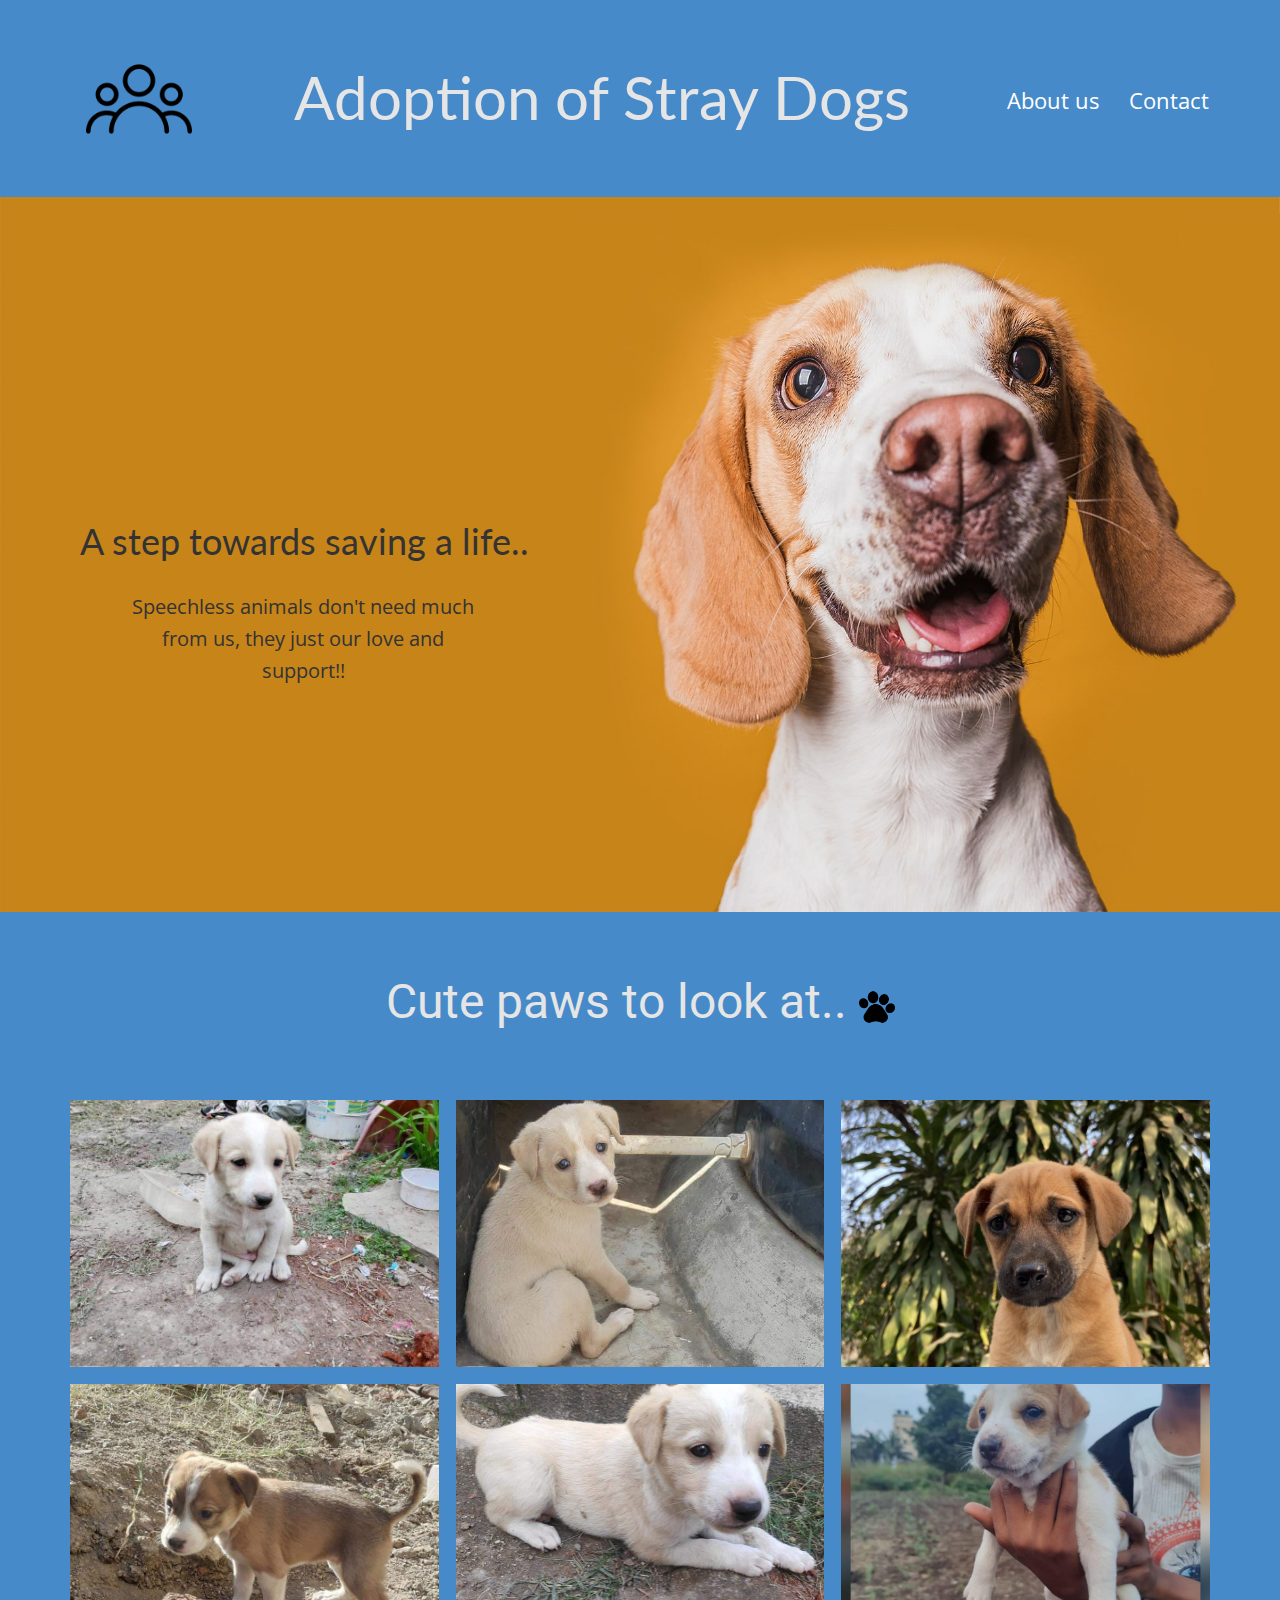
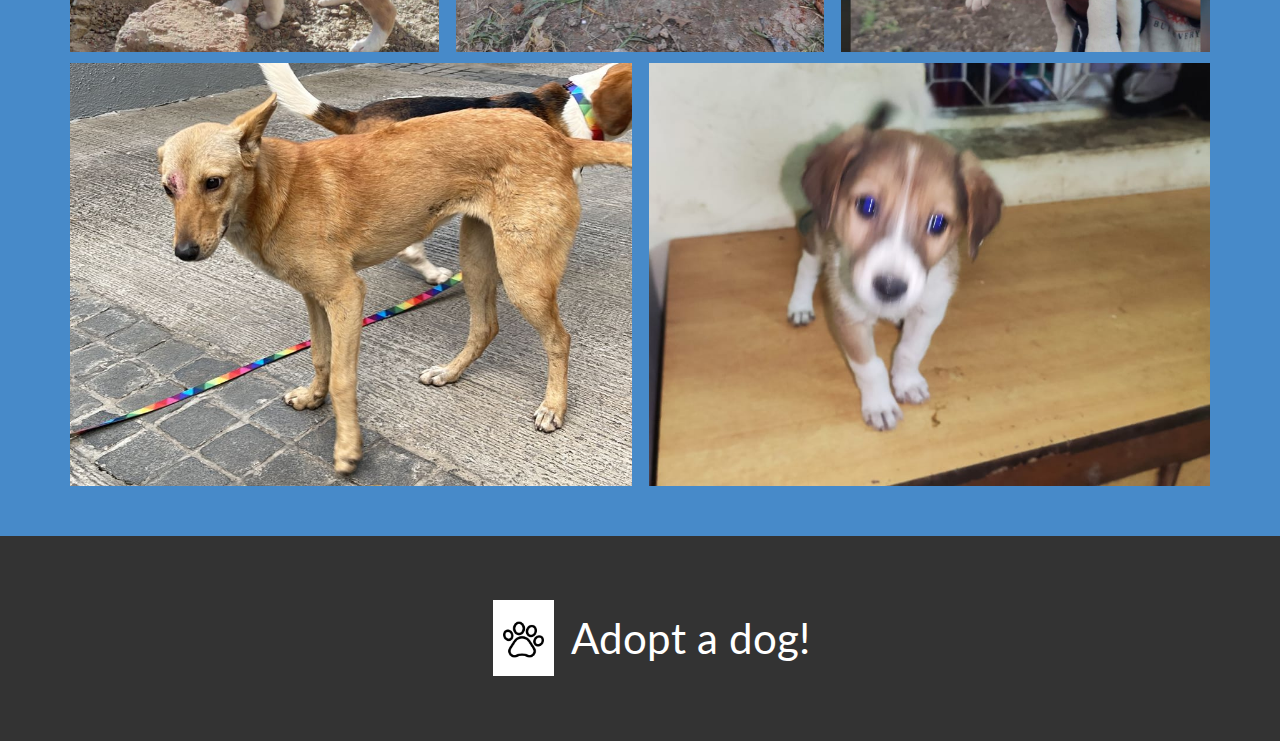
<file: index.html>
<!DOCTYPE html>
<html style="font-size: 16px;">
  <head>
    <meta name="viewport" content="width=device-width, initial-scale=1.0">
    <meta charset="utf-8">
    <meta name="keywords" content="Adoption of Stray Dogs, Cute paws to look at..&nbsp;​">
    <meta name="description" content="">
    <meta name="page_type" content="np-template-header-footer-from-plugin">
    <title>Dog Adoption</title>
	  <link rel="icon" type="image/x-icon" href="images/favicon.ico">
    <link rel="stylesheet" href="nicepage.css" media="screen">
<link rel="stylesheet" href="Home.css" media="screen">
    <script class="u-script" type="text/javascript" src="jquery.js" defer=""></script>
    <script class="u-script" type="text/javascript" src="nicepage.js" defer=""></script>
    <meta name="generator" content="Nicepage 4.5.4, nicepage.com">
    <link id="u-theme-google-font" rel="stylesheet" href="https://fonts.googleapis.com/css?family=Roboto:100,100i,300,300i,400,400i,500,500i,700,700i,900,900i|Open+Sans:300,300i,400,400i,500,500i,600,600i,700,700i,800,800i">
    <link id="u-page-google-font" rel="stylesheet" href="https://fonts.googleapis.com/css?family=Lato:100,100i,300,300i,400,400i,700,700i,900,900i">
    
    
    
    
    <script type="application/ld+json">{
		"@context": "http://schema.org",
		"@type": "Organization",
		"name": ""
}</script>
    <meta name="theme-color" content="#478ac9">
    <meta property="og:title" content="Home">
    <meta property="og:type" content="website">
  </head>
  <body data-home-page="Home.html" data-home-page-title="Home" class="u-body u-gradient u-xl-mode" style="background-image: linear-gradient(#478ac9, #db545a);"><header class="u-clearfix u-header u-palette-1-base u-header" id="sec-86d2" data-animation-name="" data-animation-duration="0" data-animation-delay="0" data-animation-direction=""><div class="u-clearfix u-sheet u-sheet-1">
        <p class="u-align-center u-text u-text-default u-text-1"><span class="u-file-icon u-icon u-icon-1"><img src="images/633781.png" alt=""></span>
        </p>
        <nav class="u-menu u-menu-dropdown u-offcanvas u-menu-1">
          <div class="menu-collapse" style="font-size: 1.375rem; letter-spacing: 0px;">
            <a class="u-button-style u-custom-left-right-menu-spacing u-custom-padding-bottom u-custom-top-bottom-menu-spacing u-nav-link u-text-active-palette-1-base u-text-hover-palette-2-base" href="#">
              <svg class="u-svg-link" viewBox="0 0 24 24"><use xmlns:xlink="http://www.w3.org/1999/xlink" xlink:href="#menu-hamburger"></use></svg>
              <svg class="u-svg-content" version="1.1" id="menu-hamburger" viewBox="0 0 16 16" x="0px" y="0px" xmlns:xlink="http://www.w3.org/1999/xlink" xmlns="http://www.w3.org/2000/svg"><g><rect y="1" width="16" height="2"></rect><rect y="7" width="16" height="2"></rect><rect y="13" width="16" height="2"></rect>
</g></svg>
            </a>
          </div>
          <div class="u-custom-menu u-nav-container">
            <ul class="u-nav u-unstyled u-nav-1"><li class="u-nav-item"><a class="u-button-style u-nav-link u-text-active-palette-1-base u-text-hover-palette-2-base" href="Home.html" style="padding: 38px 15px;">Home</a>
</li><li class="u-nav-item"><a class="u-button-style u-nav-link u-text-active-palette-1-base u-text-hover-palette-2-base" href="About-us.html" style="padding: 38px 15px;">About us</a>
</li><li class="u-nav-item"><a class="u-button-style u-nav-link u-text-active-palette-1-base u-text-hover-palette-2-base" href="Contact.html" style="padding: 38px 15px;">Contact</a>
</li></ul>
          </div>
          <div class="u-custom-menu u-nav-container-collapse">
            <div class="u-black u-container-style u-inner-container-layout u-opacity u-opacity-95 u-sidenav">
              <div class="u-inner-container-layout u-sidenav-overflow">
                <div class="u-menu-close"></div>
                <ul class="u-align-center u-nav u-popupmenu-items u-unstyled u-nav-2"><li class="u-nav-item"><a class="u-button-style u-nav-link" href="Home.html" style="padding: 38px 15px;">Home</a>
</li><li class="u-nav-item"><a class="u-button-style u-nav-link" href="About-us.html" style="padding: 38px 15px;">About us</a>
</li><li class="u-nav-item"><a class="u-button-style u-nav-link" href="Contact.html" style="padding: 38px 15px;">Contact</a>
</li></ul>
              </div>
            </div>
            <div class="u-black u-menu-overlay u-opacity u-opacity-70"></div>
          </div>
        </nav>
        <h1 class="u-align-center u-custom-font u-font-lato u-text u-text-default u-text-grey-10 u-text-2">Adoption of Stray Dogs</h1>
      </div></header>
    <section class="u-align-left u-clearfix u-image u-valign-middle-sm u-valign-middle-xs u-section-1" id="carousel_9655">
      <div class="u-clearfix u-expanded-width u-layout-wrap u-layout-wrap-1">
        <div class="u-gutter-0 u-layout">
          <div class="u-layout-row">
            <div class="u-align-left u-container-style u-layout-cell u-left-cell u-size-27-xl u-size-29-lg u-size-29-md u-size-29-sm u-size-29-xs u-layout-cell-1">
              <div class="u-container-layout u-container-layout-1">
                <h3 class="u-custom-font u-font-lato u-text u-text-default u-text-grey-80 u-text-1">A step towards saving a life..</h3>
                <p class="u-align-center u-text u-text-grey-80 u-text-2">
                  <span style="font-size: 1.25rem;">Speechless animals don't need much from us, they just our love and support!! </span>
                  <br>
                </p>
              </div>
            </div>
            <div class="u-align-left u-container-style u-image u-layout-cell u-right-cell u-size-31-lg u-size-31-md u-size-31-sm u-size-31-xs u-size-33-xl u-image-1">
              <div class="u-container-layout u-valign-bottom u-container-layout-2"></div>
            </div>
          </div>
        </div>
      </div>
    </section>
    <section class="u-align-center u-clearfix u-palette-1-base u-section-2" id="sec-4230">
      <div class="u-clearfix u-sheet u-sheet-1">
        <h2 class="u-text u-text-1">
          <span class="u-text-grey-10" style="font-size: 3rem;">Cute paws to look at..&nbsp;</span><span class="u-file-icon u-icon"><img src="images/1076928.png" alt=""></span>
        </h2>
        <div class="u-expanded-width u-gallery u-layout-grid u-lightbox u-show-text-on-hover u-gallery-1">
          <div class="u-gallery-inner u-gallery-inner-1">
            <div class="u-effect-fade u-gallery-item">
              <div class="u-back-slide" data-image-width="1008" data-image-height="567">
                <img class="u-back-image u-expanded" src="images/WhatsAppImage2022-02-27at12.30.40PM.jpeg">
              </div>
              <div class="u-over-slide u-shading u-over-slide-1">
                <h3 class="u-gallery-heading"></h3>
                <p class="u-gallery-text"></p>
              </div>
            </div>
            <div class="u-effect-fade u-gallery-item">
              <div class="u-back-slide" data-image-width="664" data-image-height="769">
                <img class="u-back-image u-expanded" src="images/WhatsAppImage2022-02-27at12.30.42PM1.jpeg">
              </div>
              <div class="u-over-slide u-shading u-over-slide-2">
                <h3 class="u-gallery-heading"></h3>
                <p class="u-gallery-text"></p>
              </div>
            </div>
            <div class="u-effect-fade u-gallery-item">
              <div class="u-back-slide" data-image-width="828" data-image-height="1472">
                <img class="u-back-image u-expanded" src="images/WhatsAppImage2022-02-27at12.30.43PM.jpeg">
              </div>
              <div class="u-over-slide u-shading u-over-slide-3">
                <h3 class="u-gallery-heading"></h3>
                <p class="u-gallery-text"></p>
              </div>
            </div>
            <div class="u-effect-fade u-gallery-item">
              <div class="u-back-slide" data-image-width="826" data-image-height="878">
                <img class="u-back-image u-expanded" src="images/WhatsAppImage2022-02-27at12.30.41PM.jpeg">
              </div>
              <div class="u-over-slide u-shading u-over-slide-4">
                <h3 class="u-gallery-heading"></h3>
                <p class="u-gallery-text"></p>
              </div>
            </div>
            <div class="u-effect-fade u-gallery-item">
              <div class="u-back-slide" data-image-width="845" data-image-height="535">
                <img class="u-back-image u-expanded" src="images/WhatsAppImage2022-02-27at12.30.42PM.jpeg">
              </div>
              <div class="u-over-slide u-shading u-over-slide-5">
                <h3 class="u-gallery-heading"></h3>
                <p class="u-gallery-text"></p>
              </div>
            </div>
            <div class="u-effect-fade u-gallery-item">
              <div class="u-back-slide">
                <img class="u-back-image u-expanded" src="images/WhatsAppImage2022-02-27at12.41.07PM.jpeg">
              </div>
              <div class="u-over-slide u-shading u-over-slide-6">
                <h3 class="u-gallery-heading"></h3>
                <p class="u-gallery-text"></p>
              </div>
            </div>
          </div>
        </div>
      </div>
    </section>
    <section class="u-align-center u-clearfix u-palette-1-base u-section-3" id="sec-9127">
      <div class="u-clearfix u-sheet u-sheet-1">
        <div class="u-expanded-width u-gallery u-layout-grid u-lightbox u-show-text-on-hover u-gallery-1">
          <div class="u-gallery-inner u-gallery-inner-1">
            <div class="u-effect-fade u-gallery-item">
              <div class="u-back-slide" data-image-width="900" data-image-height="1600">
                <img class="u-back-image u-expanded" src="images/WhatsAppImage2022-02-27at12.30.49PM.jpeg">
              </div>
              <div class="u-over-slide u-shading u-over-slide-1">
                <h3 class="u-gallery-heading"></h3>
                <p class="u-gallery-text"></p>
              </div>
            </div>
            <div class="u-effect-fade u-gallery-item">
              <div class="u-back-slide" data-image-width="1280" data-image-height="720">
                <img class="u-back-image u-expanded" src="images/WhatsAppImage2022-02-27at12.30.48PM.jpeg">
              </div>
              <div class="u-over-slide u-shading u-over-slide-2">
                <h3 class="u-gallery-heading"></h3>
                <p class="u-gallery-text"></p>
              </div>
            </div>
          </div>
        </div>
      </div>
    </section>
    
    
    <footer class="u-align-center u-clearfix u-footer u-grey-80 u-footer" id="sec-10bd"><div class="u-clearfix u-sheet u-sheet-1">
        <p class="u-text u-text-1">&nbsp;<span class="u-file-icon u-icon u-spacing-10 u-white u-icon-1"><img src="images/5.png" alt=""></span>
        </p>
        <h6 class="u-align-center u-custom-font u-font-lato u-text u-text-2">Adopt a dog!</h6>
      </div></footer>

  </body>
</html>
</file>
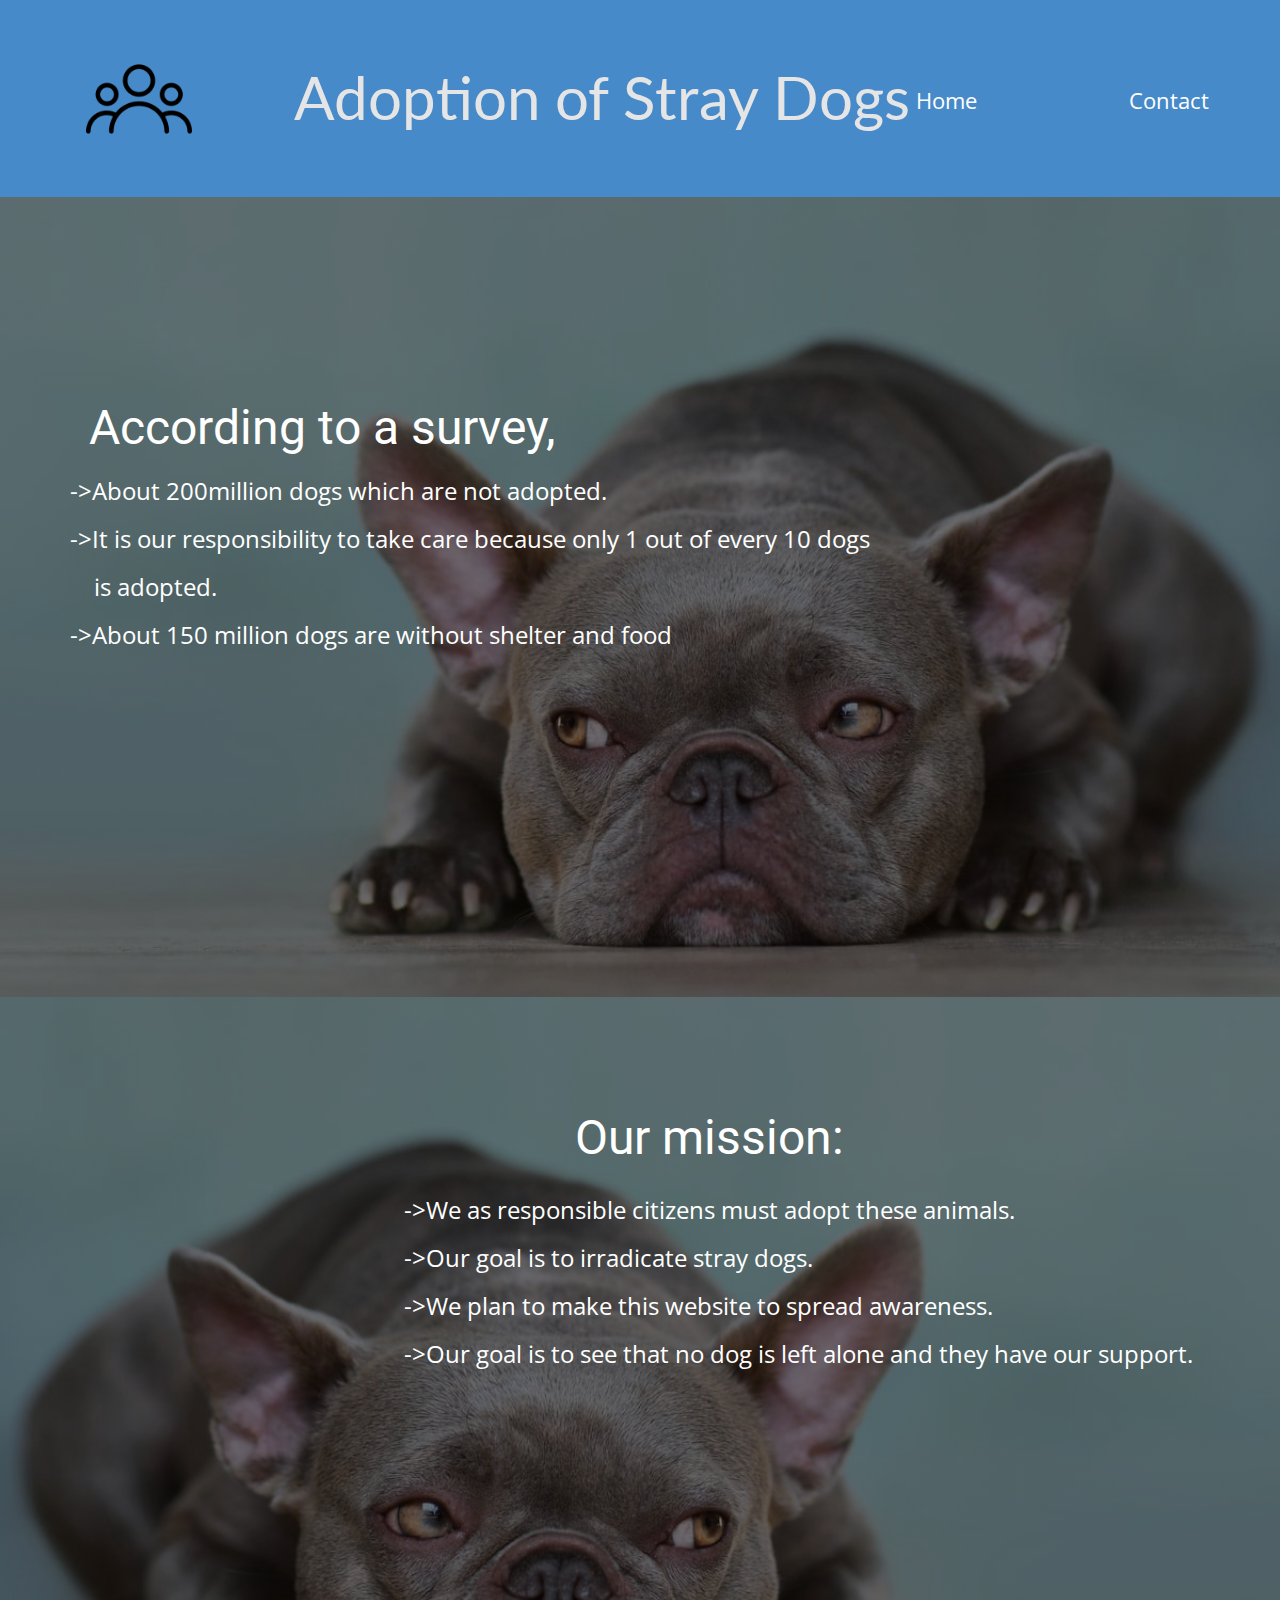
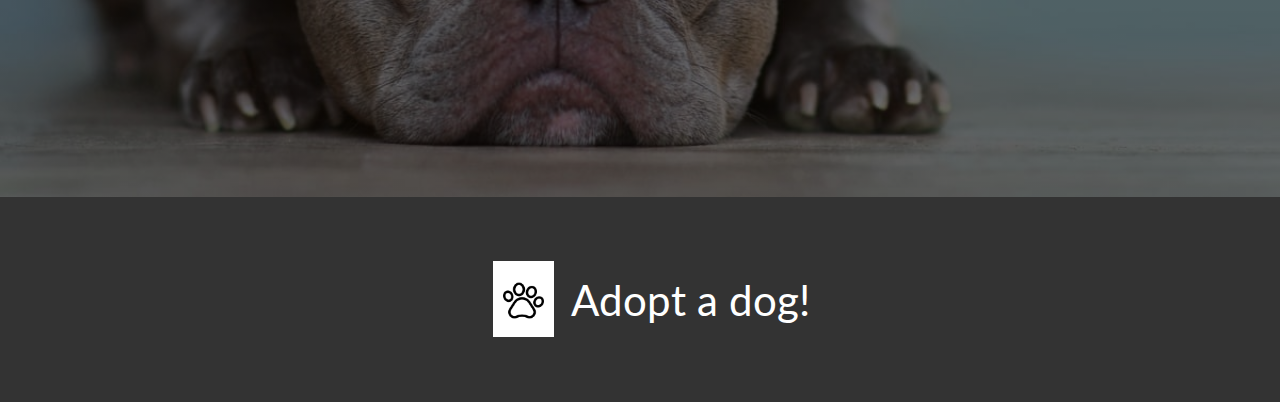
<file: About-us.html>
<!DOCTYPE html>
<html style="font-size: 16px;">
  <head>
    <meta name="viewport" content="width=device-width, initial-scale=1.0">
    <meta charset="utf-8">
    <meta name="keywords" content="Adoption of Stray Dogs">
    <meta name="description" content="">
    <meta name="page_type" content="np-template-header-footer-from-plugin">
    <title>About us</title>
    <link rel="icon" type="image/x-icon" href="images/favicon.ico">
    <link rel="stylesheet" href="nicepage.css" media="screen">
<link rel="stylesheet" href="About-us.css" media="screen">
    <script class="u-script" type="text/javascript" src="jquery.js" defer=""></script>
    <script class="u-script" type="text/javascript" src="nicepage.js" defer=""></script>
    <meta name="generator" content="Nicepage 4.5.4, nicepage.com">
    <link id="u-theme-google-font" rel="stylesheet" href="https://fonts.googleapis.com/css?family=Roboto:100,100i,300,300i,400,400i,500,500i,700,700i,900,900i|Open+Sans:300,300i,400,400i,500,500i,600,600i,700,700i,800,800i">
    <link id="u-page-google-font" rel="stylesheet" href="https://fonts.googleapis.com/css?family=Lato:100,100i,300,300i,400,400i,700,700i,900,900i">
    
    
    
    <script type="application/ld+json">{
		"@context": "http://schema.org",
		"@type": "Organization",
		"name": ""
}</script>
    <meta name="theme-color" content="#478ac9">
    <meta property="og:title" content="About us">
    <meta property="og:type" content="website">
  </head>
  <body class="u-body u-xl-mode"><header class="u-clearfix u-header u-palette-1-base u-header" id="sec-86d2" data-animation-name="" data-animation-duration="0" data-animation-delay="0" data-animation-direction=""><div class="u-clearfix u-sheet u-sheet-1">
        <p class="u-align-center u-text u-text-default u-text-1"><span class="u-file-icon u-icon u-icon-1"><img src="images/633781.png" alt=""></span>
        </p>
        <nav class="u-menu u-menu-dropdown u-offcanvas u-menu-1">
          <div class="menu-collapse" style="font-size: 1.375rem; letter-spacing: 0px;">
            <a class="u-button-style u-custom-left-right-menu-spacing u-custom-padding-bottom u-custom-top-bottom-menu-spacing u-nav-link u-text-active-palette-1-base u-text-hover-palette-2-base" href="#">
              <svg class="u-svg-link" viewBox="0 0 24 24"><use xmlns:xlink="http://www.w3.org/1999/xlink" xlink:href="#menu-hamburger"></use></svg>
              <svg class="u-svg-content" version="1.1" id="menu-hamburger" viewBox="0 0 16 16" x="0px" y="0px" xmlns:xlink="http://www.w3.org/1999/xlink" xmlns="http://www.w3.org/2000/svg"><g><rect y="1" width="16" height="2"></rect><rect y="7" width="16" height="2"></rect><rect y="13" width="16" height="2"></rect>
</g></svg>
            </a>
          </div>
          <div class="u-custom-menu u-nav-container">
            <ul class="u-nav u-unstyled u-nav-1"><li class="u-nav-item"><a class="u-button-style u-nav-link u-text-active-palette-1-base u-text-hover-palette-2-base" href="Home.html" style="padding: 38px 15px;">Home</a>
</li><li class="u-nav-item"><a class="u-button-style u-nav-link u-text-active-palette-1-base u-text-hover-palette-2-base" href="About-us.html" style="padding: 38px 15px;">About us</a>
</li><li class="u-nav-item"><a class="u-button-style u-nav-link u-text-active-palette-1-base u-text-hover-palette-2-base" href="Contact.html" style="padding: 38px 15px;">Contact</a>
</li></ul>
          </div>
          <div class="u-custom-menu u-nav-container-collapse">
            <div class="u-black u-container-style u-inner-container-layout u-opacity u-opacity-95 u-sidenav">
              <div class="u-inner-container-layout u-sidenav-overflow">
                <div class="u-menu-close"></div>
                <ul class="u-align-center u-nav u-popupmenu-items u-unstyled u-nav-2"><li class="u-nav-item"><a class="u-button-style u-nav-link" href="Home.html" style="padding: 38px 15px;">Home</a>
</li><li class="u-nav-item"><a class="u-button-style u-nav-link" href="About-us.html" style="padding: 38px 15px;">About us</a>
</li><li class="u-nav-item"><a class="u-button-style u-nav-link" href="Contact.html" style="padding: 38px 15px;">Contact</a>
</li></ul>
              </div>
            </div>
            <div class="u-black u-menu-overlay u-opacity u-opacity-70"></div>
          </div>
        </nav>
        <h1 class="u-align-center u-custom-font u-font-lato u-text u-text-default u-text-grey-10 u-text-2">Adoption of Stray Dogs</h1>
      </div></header>
    <section class="u-align-left u-clearfix u-image u-shading u-section-1" src="" data-image-width="1200" data-image-height="900" id="sec-ebbd">
      <div class="u-clearfix u-sheet u-sheet-1">
        <h1 class="u-text u-title u-text-1">
          <span style="font-size: 3rem;">According to a survey,</span>
          <br>
        </h1>
        <p class="u-large-text u-text u-text-variant u-text-2">-&gt;About 200million dogs which are not adopted.<br>-&gt;It is our responsibility to take care because only 1 out of every 10 dogs&nbsp; &nbsp; &nbsp; &nbsp; is adopted.<br>-&gt;About 150 million dogs are without shelter and food&nbsp;
        </p>
      </div>
    </section>
    <section class="u-align-left u-clearfix u-image u-shading u-section-2" src="" data-image-width="1200" data-image-height="900" id="sec-0171">
      <div class="u-clearfix u-sheet u-sheet-1">
        <h1 class="u-align-center u-text u-text-1">Our mission:</h1>
        <p class="u-align-left u-large-text u-text u-text-variant u-text-2">-&gt;We as responsible citizens must adopt these animals.<br>-&gt;Our goal is to irradicate stray dogs.<br>-&gt;We plan to make this website to spread awareness.<br>-&gt;Our goal is to see that no dog is left alone and they have our support.
        </p>
      </div>
    </section>
    
    
    <footer class="u-align-center u-clearfix u-footer u-grey-80 u-footer" id="sec-10bd"><div class="u-clearfix u-sheet u-sheet-1">
        <p class="u-text u-text-1">&nbsp;<span class="u-file-icon u-icon u-spacing-10 u-white u-icon-1"><img src="images/5.png" alt=""></span>
        </p>
        <h6 class="u-align-center u-custom-font u-font-lato u-text u-text-2">Adopt a dog!</h6>
      </div></footer>

  </body>
</html>
</file>
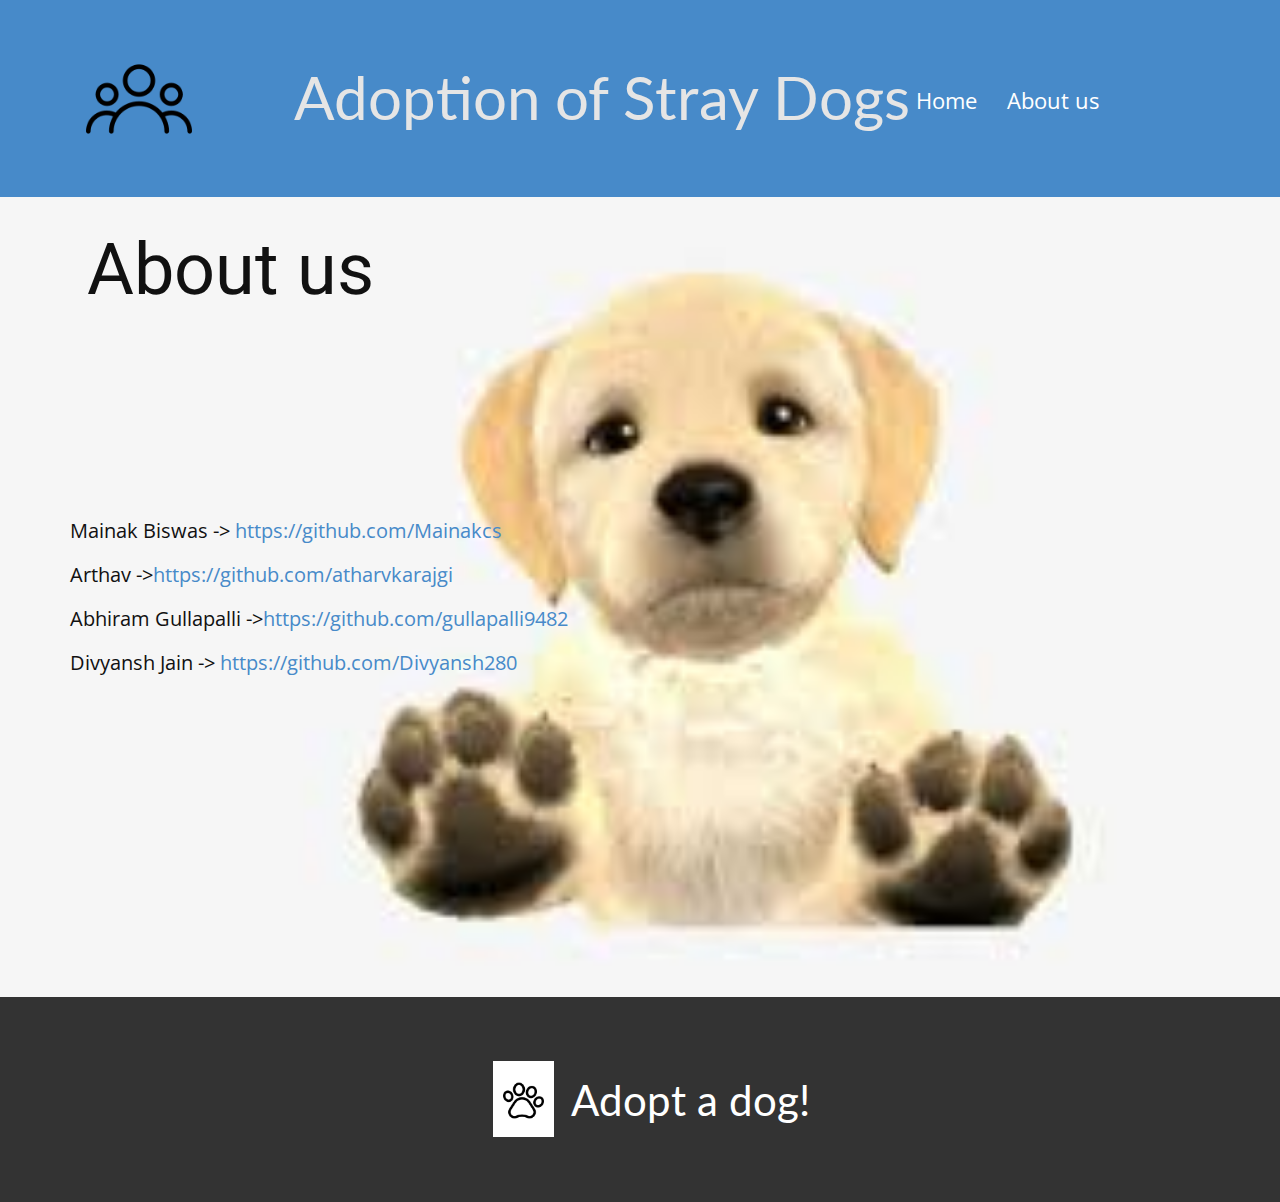
<file: Contact.html>
<!DOCTYPE html>
<html style="font-size: 16px;">
  <head>
    <meta name="viewport" content="width=device-width, initial-scale=1.0">
    <meta charset="utf-8">
    <meta name="keywords" content="Adoption of Stray Dogs, About us">
    <meta name="description" content="">
    <meta name="page_type" content="np-template-header-footer-from-plugin">
    <title>Contact</title>
	  <link rel="icon" type="image/x-icon" href="images/favicon.ico">
    <link rel="stylesheet" href="nicepage.css" media="screen">
<link rel="stylesheet" href="Contact.css" media="screen">
    <script class="u-script" type="text/javascript" src="jquery.js" defer=""></script>
    <script class="u-script" type="text/javascript" src="nicepage.js" defer=""></script>
    <meta name="generator" content="Nicepage 4.5.4, nicepage.com">
    <link id="u-theme-google-font" rel="stylesheet" href="https://fonts.googleapis.com/css?family=Roboto:100,100i,300,300i,400,400i,500,500i,700,700i,900,900i|Open+Sans:300,300i,400,400i,500,500i,600,600i,700,700i,800,800i">
    <link id="u-page-google-font" rel="stylesheet" href="https://fonts.googleapis.com/css?family=Lato:100,100i,300,300i,400,400i,700,700i,900,900i">
    
    
    <script type="application/ld+json">{
		"@context": "http://schema.org",
		"@type": "Organization",
		"name": ""
}</script>
    <meta name="theme-color" content="#478ac9">
    <meta property="og:title" content="Contact">
    <meta property="og:type" content="website">
  </head>
  <body class="u-body u-xl-mode"><header class="u-clearfix u-header u-palette-1-base u-header" id="sec-86d2" data-animation-name="" data-animation-duration="0" data-animation-delay="0" data-animation-direction=""><div class="u-clearfix u-sheet u-sheet-1">
        <p class="u-align-center u-text u-text-default u-text-1"><span class="u-file-icon u-icon u-icon-1"><img src="images/633781.png" alt=""></span>
        </p>
        <nav class="u-menu u-menu-dropdown u-offcanvas u-menu-1">
          <div class="menu-collapse" style="font-size: 1.375rem; letter-spacing: 0px;">
            <a class="u-button-style u-custom-left-right-menu-spacing u-custom-padding-bottom u-custom-top-bottom-menu-spacing u-nav-link u-text-active-palette-1-base u-text-hover-palette-2-base" href="#">
              <svg class="u-svg-link" viewBox="0 0 24 24"><use xmlns:xlink="http://www.w3.org/1999/xlink" xlink:href="#menu-hamburger"></use></svg>
              <svg class="u-svg-content" version="1.1" id="menu-hamburger" viewBox="0 0 16 16" x="0px" y="0px" xmlns:xlink="http://www.w3.org/1999/xlink" xmlns="http://www.w3.org/2000/svg"><g><rect y="1" width="16" height="2"></rect><rect y="7" width="16" height="2"></rect><rect y="13" width="16" height="2"></rect>
</g></svg>
            </a>
          </div>
          <div class="u-custom-menu u-nav-container">
            <ul class="u-nav u-unstyled u-nav-1"><li class="u-nav-item"><a class="u-button-style u-nav-link u-text-active-palette-1-base u-text-hover-palette-2-base" href="Home.html" style="padding: 38px 15px;">Home</a>
</li><li class="u-nav-item"><a class="u-button-style u-nav-link u-text-active-palette-1-base u-text-hover-palette-2-base" href="About-us.html" style="padding: 38px 15px;">About us</a>
</li><li class="u-nav-item"><a class="u-button-style u-nav-link u-text-active-palette-1-base u-text-hover-palette-2-base" href="Contact.html" style="padding: 38px 15px;">Contact</a>
</li></ul>
          </div>
          <div class="u-custom-menu u-nav-container-collapse">
            <div class="u-black u-container-style u-inner-container-layout u-opacity u-opacity-95 u-sidenav">
              <div class="u-inner-container-layout u-sidenav-overflow">
                <div class="u-menu-close"></div>
                <ul class="u-align-center u-nav u-popupmenu-items u-unstyled u-nav-2"><li class="u-nav-item"><a class="u-button-style u-nav-link" href="Home.html" style="padding: 38px 15px;">Home</a>
</li><li class="u-nav-item"><a class="u-button-style u-nav-link" href="About-us.html" style="padding: 38px 15px;">About us</a>
</li><li class="u-nav-item"><a class="u-button-style u-nav-link" href="Contact.html" style="padding: 38px 15px;">Contact</a>
</li></ul>
              </div>
            </div>
            <div class="u-black u-menu-overlay u-opacity u-opacity-70"></div>
          </div>
        </nav>
        <h1 class="u-align-center u-custom-font u-font-lato u-text u-text-default u-text-grey-10 u-text-2">Adoption of Stray Dogs</h1>
      </div></header>
    <section class="u-align-center u-clearfix u-image u-section-1" src="" data-image-width="300" data-image-height="168" id="sec-75c0">
      <div class="u-clearfix u-sheet u-sheet-1">
        <h1 class="u-text u-text-default u-title u-text-1">About us</h1>
        <p class="u-align-left u-large-text u-text u-text-variant u-text-2">Mainak Biswas -&gt;&nbsp;<a class="anchor-1MIwyf anchorUnderlineOnHover-2qPutX u-active-none u-border-none u-btn u-button-style u-hover-none u-none u-text-palette-1-base u-btn-1" title="https://github.com/Mainakcs" href="https://github.com/Mainakcs" rel="noreferrer noopener" target="_blank" role="button" tabindex="0">https://github.com/Mainakcs</a>
          <br>Arthav -&gt;<a class="anchor-1MIwyf anchorUnderlineOnHover-2qPutX u-active-none u-border-none u-btn u-button-style u-hover-none u-none u-text-palette-1-base u-btn-2" title="https://github.com/atharvkarajgi" href="https://github.com/atharvkarajgi" rel="noreferrer noopener" target="_blank" role="button" tabindex="0">https://github.com/atharvkarajgi</a>
          <br>Abhiram Gullapalli -&gt;<a class="anchor-1MIwyf anchorUnderlineOnHover-2qPutX u-active-none u-border-none u-btn u-button-style u-hover-none u-none u-text-palette-1-base u-btn-3" title="https://github.com/gullapalli9482" href="https://github.com/gullapalli9482" rel="noreferrer noopener" target="_blank" role="button" tabindex="0">https://github.com/gullapalli9482</a>
          <br>Divyansh Jain -&gt;&nbsp;<a class="anchor-1MIwyf anchorUnderlineOnHover-2qPutX u-active-none u-border-none u-btn u-button-style u-hover-none u-none u-text-palette-1-base u-btn-4" title="https://github.com/Divyansh280" href="https://github.com/Divyansh280" rel="noreferrer noopener" target="_blank" role="button" tabindex="0">https://github.com/Divyansh280</a>
        </p>
      </div>
    </section>
    
    
    <footer class="u-align-center u-clearfix u-footer u-grey-80 u-footer" id="sec-10bd"><div class="u-clearfix u-sheet u-sheet-1">
        <p class="u-text u-text-1">&nbsp;<span class="u-file-icon u-icon u-spacing-10 u-white u-icon-1"><img src="images/5.png" alt=""></span>
        </p>
        <h6 class="u-align-center u-custom-font u-font-lato u-text u-text-2">Adopt a dog!</h6>
      </div></footer>
	  
  </body>
</html>
</file>
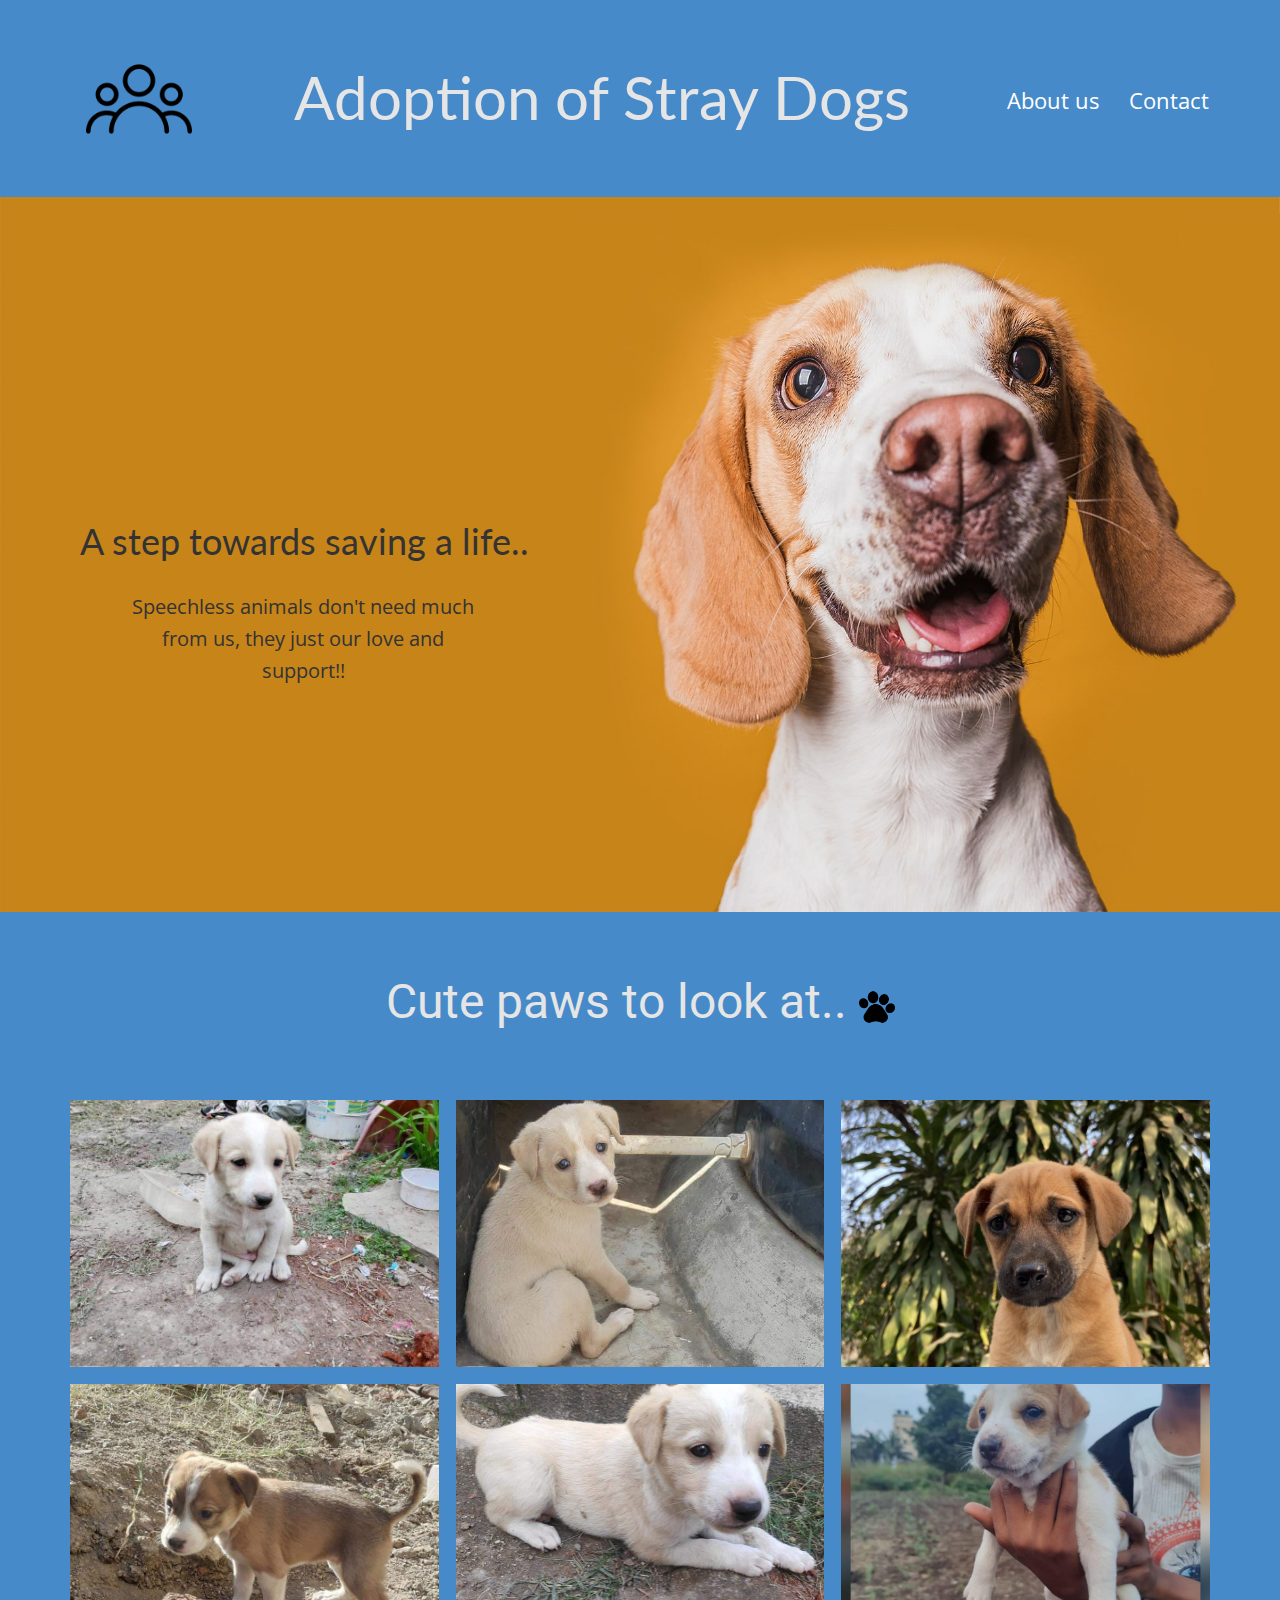
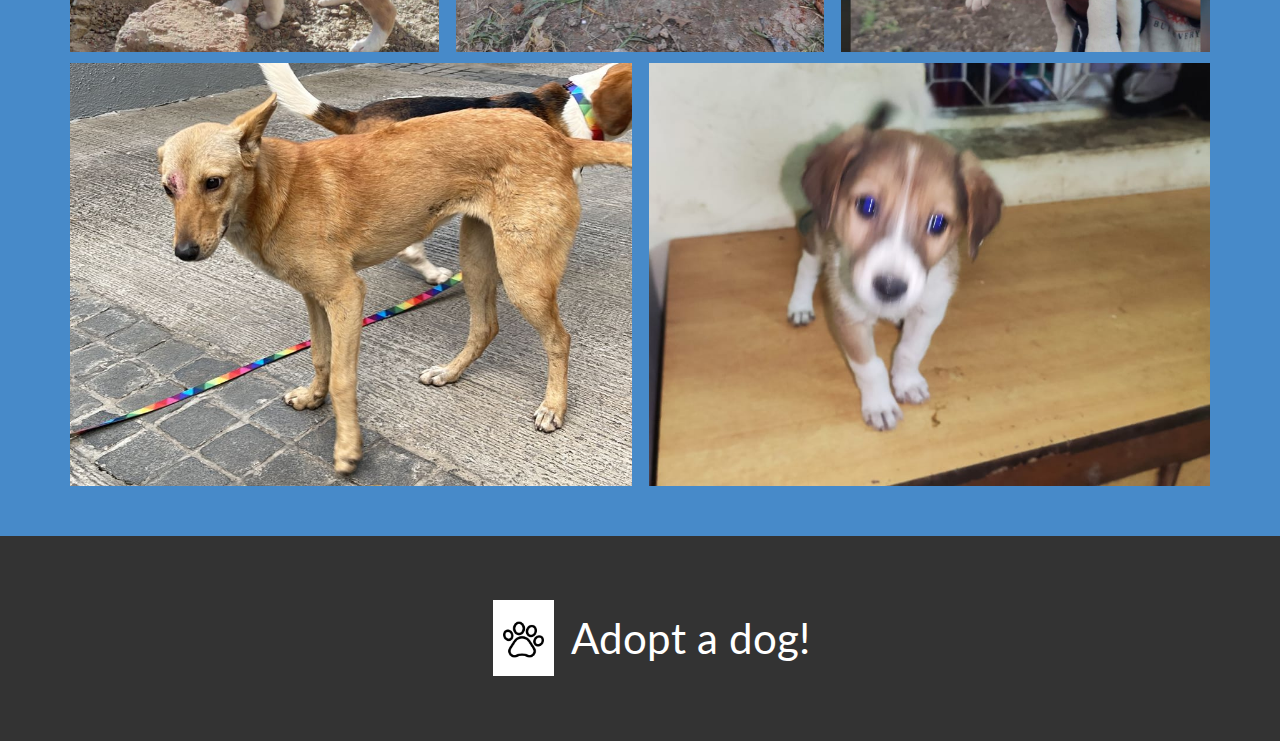
<file: Home.html>
<!DOCTYPE html>
<html style="font-size: 16px;">
  <head>
    <meta name="viewport" content="width=device-width, initial-scale=1.0">
    <meta charset="utf-8">
    <meta name="keywords" content="Adoption of Stray Dogs, Cute paws to look at..&nbsp;​">
    <meta name="description" content="">
    <meta name="page_type" content="np-template-header-footer-from-plugin">
    <title>Dog adoption</title>
	  <link rel="icon" type="image/x-icon" href="images/favicon.ico">
    <link rel="stylesheet" href="nicepage.css" media="screen">
<link rel="stylesheet" href="Home.css" media="screen">
    <script class="u-script" type="text/javascript" src="jquery.js" defer=""></script>
    <script class="u-script" type="text/javascript" src="nicepage.js" defer=""></script>
    <meta name="generator" content="Nicepage 4.5.4, nicepage.com">
    <link id="u-theme-google-font" rel="stylesheet" href="https://fonts.googleapis.com/css?family=Roboto:100,100i,300,300i,400,400i,500,500i,700,700i,900,900i|Open+Sans:300,300i,400,400i,500,500i,600,600i,700,700i,800,800i">
    <link id="u-page-google-font" rel="stylesheet" href="https://fonts.googleapis.com/css?family=Lato:100,100i,300,300i,400,400i,700,700i,900,900i">
    
    
    
    
    <script type="application/ld+json">{
		"@context": "http://schema.org",
		"@type": "Organization",
		"name": ""
}</script>
    <meta name="theme-color" content="#478ac9">
    <meta property="og:title" content="Home">
    <meta property="og:type" content="website">
  </head>
  <body class="u-body u-gradient u-xl-mode" style="background-image: linear-gradient(#478ac9, #db545a);"><header class="u-clearfix u-header u-palette-1-base u-header" id="sec-86d2" data-animation-name="" data-animation-duration="0" data-animation-delay="0" data-animation-direction=""><div class="u-clearfix u-sheet u-sheet-1">
        <p class="u-align-center u-text u-text-default u-text-1"><span class="u-file-icon u-icon u-icon-1"><img src="images/633781.png" alt=""></span>
        </p>
        <nav class="u-menu u-menu-dropdown u-offcanvas u-menu-1">
          <div class="menu-collapse" style="font-size: 1.375rem; letter-spacing: 0px;">
            <a class="u-button-style u-custom-left-right-menu-spacing u-custom-padding-bottom u-custom-top-bottom-menu-spacing u-nav-link u-text-active-palette-1-base u-text-hover-palette-2-base" href="#">
              <svg class="u-svg-link" viewBox="0 0 24 24"><use xmlns:xlink="http://www.w3.org/1999/xlink" xlink:href="#menu-hamburger"></use></svg>
              <svg class="u-svg-content" version="1.1" id="menu-hamburger" viewBox="0 0 16 16" x="0px" y="0px" xmlns:xlink="http://www.w3.org/1999/xlink" xmlns="http://www.w3.org/2000/svg"><g><rect y="1" width="16" height="2"></rect><rect y="7" width="16" height="2"></rect><rect y="13" width="16" height="2"></rect>
</g></svg>
            </a>
          </div>
          <div class="u-custom-menu u-nav-container">
            <ul class="u-nav u-unstyled u-nav-1"><li class="u-nav-item"><a class="u-button-style u-nav-link u-text-active-palette-1-base u-text-hover-palette-2-base" href="Home.html" style="padding: 38px 15px;">Home</a>
</li><li class="u-nav-item"><a class="u-button-style u-nav-link u-text-active-palette-1-base u-text-hover-palette-2-base" href="About-us.html" style="padding: 38px 15px;" target = "_self">About us</a>
</li><li class="u-nav-item"><a class="u-button-style u-nav-link u-text-active-palette-1-base u-text-hover-palette-2-base" href="Contact.html" style="padding: 38px 15px;" target = "_self">Contact</a>
</li></ul>
          </div>
          <div class="u-custom-menu u-nav-container-collapse">
            <div class="u-black u-container-style u-inner-container-layout u-opacity u-opacity-95 u-sidenav">
              <div class="u-inner-container-layout u-sidenav-overflow">
                <div class="u-menu-close"></div>
                <ul class="u-align-center u-nav u-popupmenu-items u-unstyled u-nav-2"><li class="u-nav-item"><a class="u-button-style u-nav-link" href="Home.html" style="padding: 38px 15px;">Home</a>
</li><li class="u-nav-item"><a class="u-button-style u-nav-link" href="About-us.html" style="padding: 38px 15px;" target = "_self">About us</a>
</li><li class="u-nav-item"><a class="u-button-style u-nav-link" href="Contact.html" style="padding: 38px 15px;" target = "_self">Contact</a>
</li></ul>
              </div>
            </div>
            <div class="u-black u-menu-overlay u-opacity u-opacity-70"></div>
          </div>
        </nav>
        <h1 class="u-align-center u-custom-font u-font-lato u-text u-text-default u-text-grey-10 u-text-2">Adoption of Stray Dogs</h1>
      </div></header>
    <section class="u-align-left u-clearfix u-image u-valign-middle-sm u-valign-middle-xs u-section-1" id="carousel_9655">
      <div class="u-clearfix u-expanded-width u-layout-wrap u-layout-wrap-1">
        <div class="u-gutter-0 u-layout">
          <div class="u-layout-row">
            <div class="u-align-left u-container-style u-layout-cell u-left-cell u-size-27-xl u-size-29-lg u-size-29-md u-size-29-sm u-size-29-xs u-layout-cell-1">
              <div class="u-container-layout u-container-layout-1">
                <h3 class="u-custom-font u-font-lato u-text u-text-default u-text-grey-80 u-text-1">A step towards saving a life..</h3>
                <p class="u-align-center u-text u-text-grey-80 u-text-2">
                  <span style="font-size: 1.25rem;">Speechless animals don't need much from us, they just our love and support!! </span>
                  <br>
                </p>
              </div>
            </div>
            <div class="u-align-left u-container-style u-image u-layout-cell u-right-cell u-size-31-lg u-size-31-md u-size-31-sm u-size-31-xs u-size-33-xl u-image-1">
              <div class="u-container-layout u-valign-bottom u-container-layout-2"></div>
            </div>
          </div>
        </div>
      </div>
    </section>
    <section class="u-align-center u-clearfix u-palette-1-base u-section-2" id="sec-4230">
      <div class="u-clearfix u-sheet u-sheet-1">
        <h2 class="u-text u-text-1">
          <span class="u-text-grey-10" style="font-size: 3rem;">Cute paws to look at..&nbsp;</span><span class="u-file-icon u-icon"><img src="images/1076928.png" alt=""></span>
        </h2>
        <div class="u-expanded-width u-gallery u-layout-grid u-lightbox u-show-text-on-hover u-gallery-1">
          <div class="u-gallery-inner u-gallery-inner-1">
            <div class="u-effect-fade u-gallery-item">
              <div class="u-back-slide" data-image-width="1008" data-image-height="567">
                <img class="u-back-image u-expanded" src="images/WhatsAppImage2022-02-27at12.30.40PM.jpeg">
              </div>
              <div class="u-over-slide u-shading u-over-slide-1">
                <h3 class="u-gallery-heading"></h3>
                <p class="u-gallery-text"></p>
              </div>
            </div>
            <div class="u-effect-fade u-gallery-item">
              <div class="u-back-slide" data-image-width="664" data-image-height="769">
                <img class="u-back-image u-expanded" src="images/WhatsAppImage2022-02-27at12.30.42PM1.jpeg">
              </div>
              <div class="u-over-slide u-shading u-over-slide-2">
                <h3 class="u-gallery-heading"></h3>
                <p class="u-gallery-text"></p>
              </div>
            </div>
            <div class="u-effect-fade u-gallery-item">
              <div class="u-back-slide" data-image-width="828" data-image-height="1472">
                <img class="u-back-image u-expanded" src="images/WhatsAppImage2022-02-27at12.30.43PM.jpeg">
              </div>
              <div class="u-over-slide u-shading u-over-slide-3">
                <h3 class="u-gallery-heading"></h3>
                <p class="u-gallery-text"></p>
              </div>
            </div>
            <div class="u-effect-fade u-gallery-item">
              <div class="u-back-slide" data-image-width="826" data-image-height="878">
                <img class="u-back-image u-expanded" src="images/WhatsAppImage2022-02-27at12.30.41PM.jpeg">
              </div>
              <div class="u-over-slide u-shading u-over-slide-4">
                <h3 class="u-gallery-heading"></h3>
                <p class="u-gallery-text"></p>
              </div>
            </div>
            <div class="u-effect-fade u-gallery-item">
              <div class="u-back-slide" data-image-width="845" data-image-height="535">
                <img class="u-back-image u-expanded" src="images/WhatsAppImage2022-02-27at12.30.42PM.jpeg">
              </div>
              <div class="u-over-slide u-shading u-over-slide-5">
                <h3 class="u-gallery-heading"></h3>
                <p class="u-gallery-text"></p>
              </div>
            </div>
            <div class="u-effect-fade u-gallery-item">
              <div class="u-back-slide">
                <img class="u-back-image u-expanded" src="images/WhatsAppImage2022-02-27at12.41.07PM.jpeg">
              </div>
              <div class="u-over-slide u-shading u-over-slide-6">
                <h3 class="u-gallery-heading"></h3>
                <p class="u-gallery-text"></p>
              </div>
            </div>
          </div>
        </div>
      </div>
    </section>
    <section class="u-align-center u-clearfix u-palette-1-base u-section-3" id="sec-9127">
      <div class="u-clearfix u-sheet u-sheet-1">
        <div class="u-expanded-width u-gallery u-layout-grid u-lightbox u-show-text-on-hover u-gallery-1">
          <div class="u-gallery-inner u-gallery-inner-1">
            <div class="u-effect-fade u-gallery-item">
              <div class="u-back-slide" data-image-width="900" data-image-height="1600">
                <img class="u-back-image u-expanded" src="images/WhatsAppImage2022-02-27at12.30.49PM.jpeg">
              </div>
              <div class="u-over-slide u-shading u-over-slide-1">
                <h3 class="u-gallery-heading"></h3>
                <p class="u-gallery-text"></p>
              </div>
            </div>
            <div class="u-effect-fade u-gallery-item">
              <div class="u-back-slide" data-image-width="1280" data-image-height="720">
                <img class="u-back-image u-expanded" src="images/WhatsAppImage2022-02-27at12.30.48PM.jpeg">
              </div>
              <div class="u-over-slide u-shading u-over-slide-2">
                <h3 class="u-gallery-heading"></h3>
                <p class="u-gallery-text"></p>
              </div>
            </div>
          </div>
        </div>
      </div>
    </section>
    
    
    <footer class="u-align-center u-clearfix u-footer u-grey-80 u-footer" id="sec-10bd"><div class="u-clearfix u-sheet u-sheet-1">
        <p class="u-text u-text-1">&nbsp;<span class="u-file-icon u-icon u-spacing-10 u-white u-icon-1"><img src="images/5.png" alt=""></span>
        </p>
        <h6 class="u-align-center u-custom-font u-font-lato u-text u-text-2">Adopt a dog!</h6>
      </div></footer>

  </body>
</html>
</file>
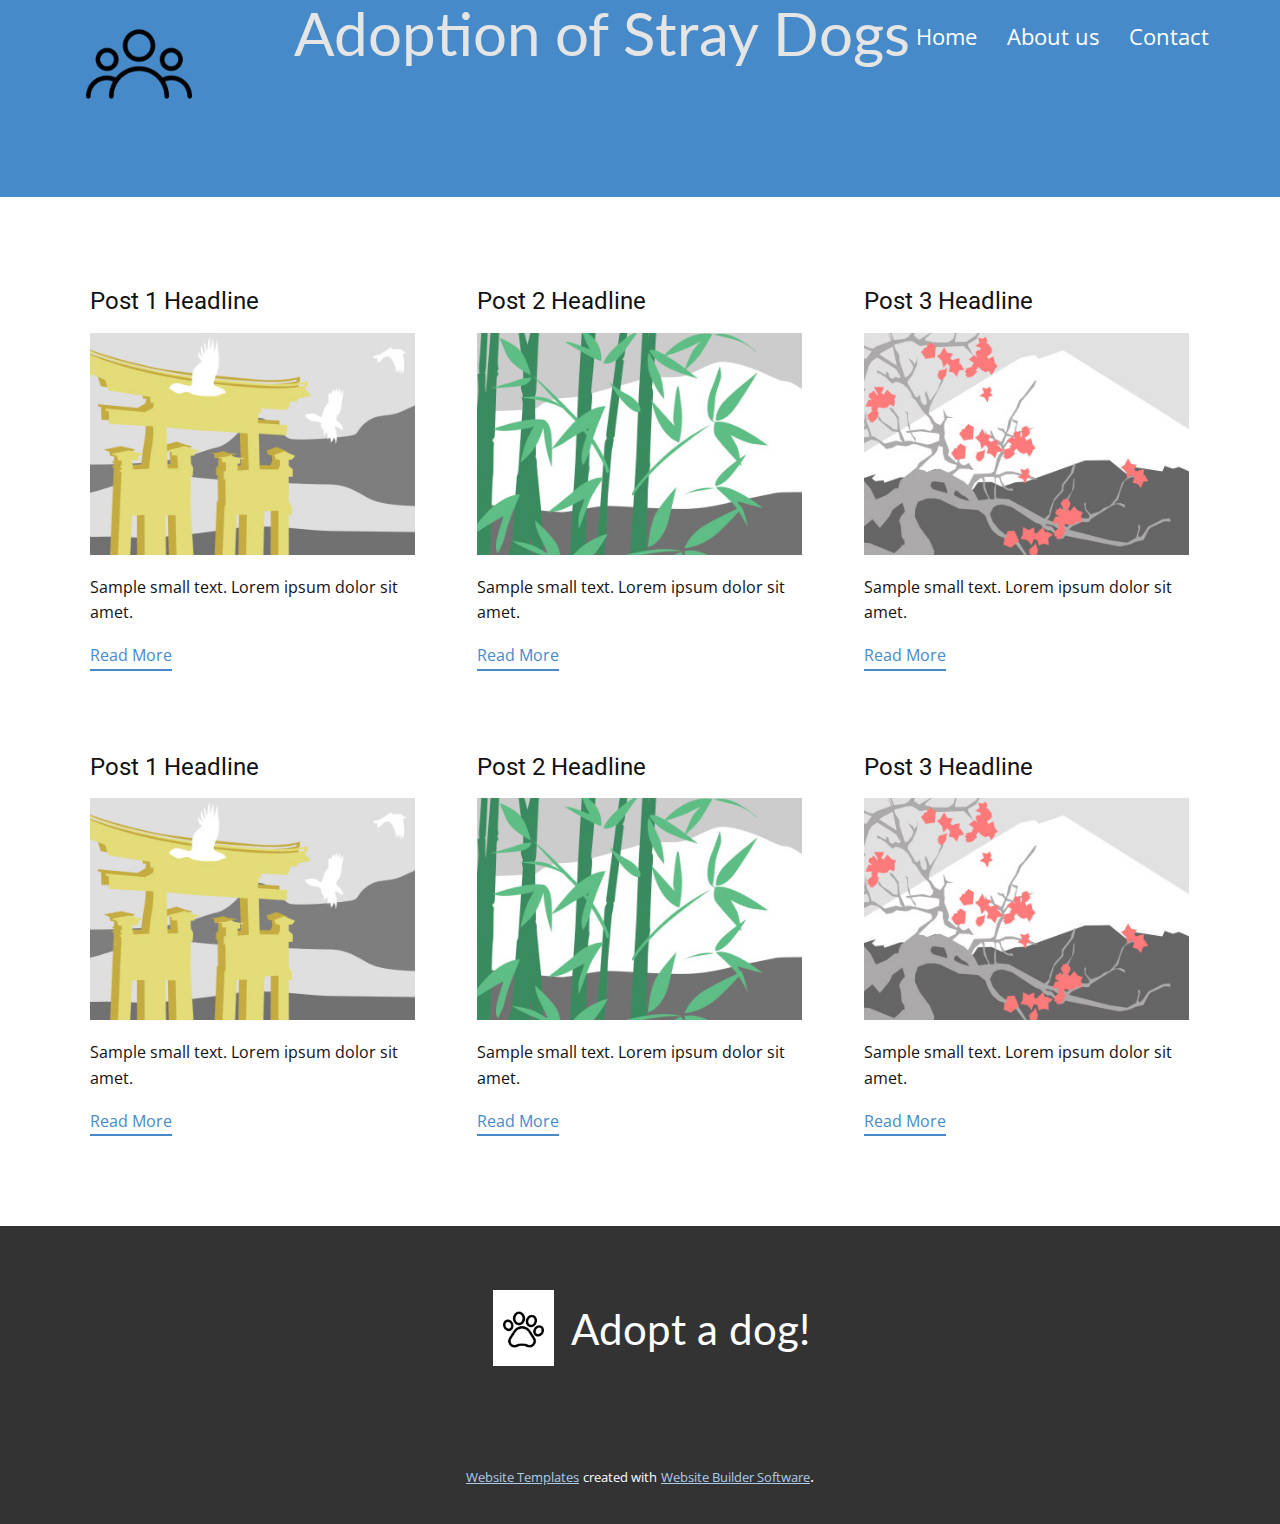
<file: blog/blog.html>
<html style="font-size: 16px;"><head>
    <meta name="viewport" content="width=device-width, initial-scale=1.0">
    <meta charset="utf-8">
    <meta name="keywords" content="Adoption of Stray Dogs">
    <meta name="description" content="">
    <meta name="page_type" content="np-template-header-footer-from-plugin">
    <title>Blog Template</title>
    <link rel="stylesheet" href="../nicepage.css" media="screen">
<link rel="stylesheet" href="../Blog-Template.css" media="screen">
    <script class="u-script" type="text/javascript" src="../jquery.js" defer=""></script>
    <script class="u-script" type="text/javascript" src="../nicepage.js" defer=""></script>
    <meta name="generator" content="Nicepage 4.5.4, nicepage.com">
    <link id="u-theme-google-font" rel="stylesheet" href="https://fonts.googleapis.com/css?family=Roboto:100,100i,300,300i,400,400i,500,500i,700,700i,900,900i|Open+Sans:300,300i,400,400i,500,500i,600,600i,700,700i,800,800i">
    <link id="u-page-google-font" rel="stylesheet" href="https://fonts.googleapis.com/css?family=Lato:100,100i,300,300i,400,400i,700,700i,900,900i">
    
    
    <script type="application/ld+json">{
		"@context": "http://schema.org",
		"@type": "Organization",
		"name": ""
}</script>
    <meta name="theme-color" content="#478ac9">
  </head>
  <body class="u-body u-xl-mode"><header class="u-clearfix u-header u-palette-1-base u-header" id="sec-86d2" data-animation-name="" data-animation-duration="0" data-animation-delay="0" data-animation-direction=""><div class="u-clearfix u-sheet u-sheet-1">
        <p class="u-align-center u-text u-text-default u-text-1"><span class="u-file-icon u-icon u-icon-1"><img src="../images/633781.png" alt=""></span>
        </p>
        <nav class="u-menu u-menu-dropdown u-offcanvas u-menu-1">
          <div class="menu-collapse" style="font-size: 1.375rem; letter-spacing: 0px;">
            <a class="u-button-style u-custom-left-right-menu-spacing u-custom-padding-bottom u-custom-top-bottom-menu-spacing u-nav-link u-text-active-palette-1-base u-text-hover-palette-2-base" href="#">
              <svg class="u-svg-link" viewBox="0 0 24 24"><use xmlns:xlink="http://www.w3.org/1999/xlink" xlink:href="#menu-hamburger"></use></svg>
              <svg class="u-svg-content" version="1.1" id="menu-hamburger" viewBox="0 0 16 16" x="0px" y="0px" xmlns:xlink="http://www.w3.org/1999/xlink" xmlns="http://www.w3.org/2000/svg"><g><rect y="1" width="16" height="2"></rect><rect y="7" width="16" height="2"></rect><rect y="13" width="16" height="2"></rect>
</g></svg>
            </a>
          </div>
          <div class="u-custom-menu u-nav-container">
            <ul class="u-nav u-unstyled u-nav-1"><li class="u-nav-item"><a class="u-button-style u-nav-link u-text-active-palette-1-base u-text-hover-palette-2-base" href="../Home.html" style="padding: 38px 15px;">Home</a>
</li><li class="u-nav-item"><a class="u-button-style u-nav-link u-text-active-palette-1-base u-text-hover-palette-2-base" href="../About-us.html" style="padding: 38px 15px;">About us</a>
</li><li class="u-nav-item"><a class="u-button-style u-nav-link u-text-active-palette-1-base u-text-hover-palette-2-base" href="../Contact.html" style="padding: 38px 15px;">Contact</a>
</li></ul>
          </div>
          <div class="u-custom-menu u-nav-container-collapse">
            <div class="u-black u-container-style u-inner-container-layout u-opacity u-opacity-95 u-sidenav">
              <div class="u-inner-container-layout u-sidenav-overflow">
                <div class="u-menu-close"></div>
                <ul class="u-align-center u-nav u-popupmenu-items u-unstyled u-nav-2"><li class="u-nav-item"><a class="u-button-style u-nav-link" href="../Home.html" style="padding: 38px 15px;">Home</a>
</li><li class="u-nav-item"><a class="u-button-style u-nav-link" href="../About-us.html" style="padding: 38px 15px;">About us</a>
</li><li class="u-nav-item"><a class="u-button-style u-nav-link" href="../Contact.html" style="padding: 38px 15px;">Contact</a>
</li></ul>
              </div>
            </div>
            <div class="u-black u-menu-overlay u-opacity u-opacity-70"></div>
          </div>
        </nav>
        <h1 class="u-align-center u-custom-font u-font-lato u-text u-text-default u-text-grey-10 u-text-2">Adoption of Stray Dogs</h1>
      </div></header>
    <section class="u-clearfix u-section-1" id="sec-6565">
      <div class="u-clearfix u-sheet u-valign-middle u-sheet-1"><!--blog--><!--blog_options_json--><!--{"type":"Recent","source":"","tags":"","count":""}--><!--/blog_options_json-->
        <div class="u-blog u-expanded-width u-repeater u-repeater-1"><!--blog_post-->
          <div class="u-blog-post u-container-style u-repeater-item u-white u-repeater-item-1">
            <div class="u-container-layout u-similar-container u-valign-top u-container-layout-1"><!--blog_post_header-->
              <h4 class="u-blog-control u-text u-text-1">
                <a class="u-post-header-link" href="../blog/post-5.html"><!--blog_post_header_content-->Post 1 Headline<!--/blog_post_header_content--></a>
              </h4><!--/blog_post_header--><!--blog_post_image-->
              <a class="u-post-header-link" href="../blog/post-5.html"><img alt="" class="u-blog-control u-expanded-width u-image u-image-default u-image-1" src="[data-uri]"></a><!--/blog_post_image--><!--blog_post_content-->
              <div class="u-blog-control u-post-content u-text u-text-2 fr-view">Sample small text. Lorem ipsum dolor sit amet.</div><!--/blog_post_content--><!--blog_post_readmore-->
              <a href="../blog/post-5.html" class="u-blog-control u-border-2 u-border-palette-1-base u-btn u-btn-rectangle u-button-style u-none u-btn-1"><!--blog_post_readmore_content--><!--options_json--><!--{"content":"","defaultValue":"Read More"}--><!--/options_json-->Read More<!--/blog_post_readmore_content--></a><!--/blog_post_readmore-->
            </div>
          </div><div class="u-blog-post u-container-style u-repeater-item u-video-cover u-white">
            <div class="u-container-layout u-similar-container u-valign-top u-container-layout-2"><!--blog_post_header-->
              <h4 class="u-blog-control u-text u-text-3">
                <a class="u-post-header-link" href="../blog/post-4.html"><!--blog_post_header_content-->Post 2 Headline<!--/blog_post_header_content--></a>
              </h4><!--/blog_post_header--><!--blog_post_image-->
              <a class="u-post-header-link" href="../blog/post-4.html"><img alt="" class="u-blog-control u-expanded-width u-image u-image-default u-image-2" src="[data-uri]"></a><!--/blog_post_image--><!--blog_post_content-->
              <div class="u-blog-control u-post-content u-text u-text-4 fr-view">Sample small text. Lorem ipsum dolor sit amet.</div><!--/blog_post_content--><!--blog_post_readmore-->
              <a href="../blog/post-4.html" class="u-blog-control u-border-2 u-border-palette-1-base u-btn u-btn-rectangle u-button-style u-none u-btn-2"><!--blog_post_readmore_content--><!--options_json--><!--{"content":"","defaultValue":"Read More"}--><!--/options_json-->Read More<!--/blog_post_readmore_content--></a><!--/blog_post_readmore-->
            </div>
          </div><div class="u-blog-post u-container-style u-repeater-item u-video-cover u-white">
            <div class="u-container-layout u-similar-container u-valign-top u-container-layout-3"><!--blog_post_header-->
              <h4 class="u-blog-control u-text u-text-5">
                <a class="u-post-header-link" href="../blog/post-3.html"><!--blog_post_header_content-->Post 3 Headline<!--/blog_post_header_content--></a>
              </h4><!--/blog_post_header--><!--blog_post_image-->
              <a class="u-post-header-link" href="../blog/post-3.html"><img alt="" class="u-blog-control u-expanded-width u-image u-image-default u-image-3" src="[data-uri]"></a><!--/blog_post_image--><!--blog_post_content-->
              <div class="u-blog-control u-post-content u-text u-text-6 fr-view">Sample small text. Lorem ipsum dolor sit amet.</div><!--/blog_post_content--><!--blog_post_readmore-->
              <a href="../blog/post-3.html" class="u-blog-control u-border-2 u-border-palette-1-base u-btn u-btn-rectangle u-button-style u-none u-btn-3"><!--blog_post_readmore_content--><!--options_json--><!--{"content":"","defaultValue":"Read More"}--><!--/options_json-->Read More<!--/blog_post_readmore_content--></a><!--/blog_post_readmore-->
            </div>
          </div><div class="u-blog-post u-container-style u-repeater-item u-white u-repeater-item-1">
            <div class="u-container-layout u-similar-container u-valign-top u-container-layout-1"><!--blog_post_header-->
              <h4 class="u-blog-control u-text u-text-1">
                <a class="u-post-header-link" href="../blog/post-2.html"><!--blog_post_header_content-->Post 1 Headline<!--/blog_post_header_content--></a>
              </h4><!--/blog_post_header--><!--blog_post_image-->
              <a class="u-post-header-link" href="../blog/post-2.html"><img alt="" class="u-blog-control u-expanded-width u-image u-image-default u-image-1" src="[data-uri]"></a><!--/blog_post_image--><!--blog_post_content-->
              <div class="u-blog-control u-post-content u-text u-text-2 fr-view">Sample small text. Lorem ipsum dolor sit amet.</div><!--/blog_post_content--><!--blog_post_readmore-->
              <a href="../blog/post-2.html" class="u-blog-control u-border-2 u-border-palette-1-base u-btn u-btn-rectangle u-button-style u-none u-btn-1"><!--blog_post_readmore_content--><!--options_json--><!--{"content":"","defaultValue":"Read More"}--><!--/options_json-->Read More<!--/blog_post_readmore_content--></a><!--/blog_post_readmore-->
            </div>
          </div><div class="u-blog-post u-container-style u-repeater-item u-video-cover u-white">
            <div class="u-container-layout u-similar-container u-valign-top u-container-layout-2"><!--blog_post_header-->
              <h4 class="u-blog-control u-text u-text-3">
                <a class="u-post-header-link" href="../blog/post-1.html"><!--blog_post_header_content-->Post 2 Headline<!--/blog_post_header_content--></a>
              </h4><!--/blog_post_header--><!--blog_post_image-->
              <a class="u-post-header-link" href="../blog/post-1.html"><img alt="" class="u-blog-control u-expanded-width u-image u-image-default u-image-2" src="[data-uri]"></a><!--/blog_post_image--><!--blog_post_content-->
              <div class="u-blog-control u-post-content u-text u-text-4 fr-view">Sample small text. Lorem ipsum dolor sit amet.</div><!--/blog_post_content--><!--blog_post_readmore-->
              <a href="../blog/post-1.html" class="u-blog-control u-border-2 u-border-palette-1-base u-btn u-btn-rectangle u-button-style u-none u-btn-2"><!--blog_post_readmore_content--><!--options_json--><!--{"content":"","defaultValue":"Read More"}--><!--/options_json-->Read More<!--/blog_post_readmore_content--></a><!--/blog_post_readmore-->
            </div>
          </div><div class="u-blog-post u-container-style u-repeater-item u-video-cover u-white">
            <div class="u-container-layout u-similar-container u-valign-top u-container-layout-3"><!--blog_post_header-->
              <h4 class="u-blog-control u-text u-text-5">
                <a class="u-post-header-link" href="../blog/post.html"><!--blog_post_header_content-->Post 3 Headline<!--/blog_post_header_content--></a>
              </h4><!--/blog_post_header--><!--blog_post_image-->
              <a class="u-post-header-link" href="../blog/post.html"><img alt="" class="u-blog-control u-expanded-width u-image u-image-default u-image-3" src="[data-uri]"></a><!--/blog_post_image--><!--blog_post_content-->
              <div class="u-blog-control u-post-content u-text u-text-6 fr-view">Sample small text. Lorem ipsum dolor sit amet.</div><!--/blog_post_content--><!--blog_post_readmore-->
              <a href="../blog/post.html" class="u-blog-control u-border-2 u-border-palette-1-base u-btn u-btn-rectangle u-button-style u-none u-btn-3"><!--blog_post_readmore_content--><!--options_json--><!--{"content":"","defaultValue":"Read More"}--><!--/options_json-->Read More<!--/blog_post_readmore_content--></a><!--/blog_post_readmore-->
            </div>
          </div><!--/blog_post--><!--blog_post-->
          <!--/blog_post--><!--blog_post-->
          <!--/blog_post-->
        </div><!--/blog-->
      </div>
    </section>
    
    
    <footer class="u-align-center u-clearfix u-footer u-grey-80 u-footer" id="sec-10bd"><div class="u-clearfix u-sheet u-sheet-1">
        <p class="u-text u-text-1">&nbsp;<span class="u-file-icon u-icon u-spacing-10 u-white u-icon-1"><img src="../images/5.png" alt=""></span>
        </p>
        <h6 class="u-align-center u-custom-font u-font-lato u-text u-text-2">Adopt a dog!</h6>
      </div></footer>
    <section class="u-backlink u-clearfix u-grey-80">
      <a class="u-link" href="https://nicepage.com/website-templates" target="_blank">
        <span>Website Templates</span>
      </a>
      <p class="u-text">
        <span>created with</span>
      </p>
      <a class="u-link" href="" target="_blank">
        <span>Website Builder Software</span>
      </a>. 
    </section>
  
</body></html>
</file>
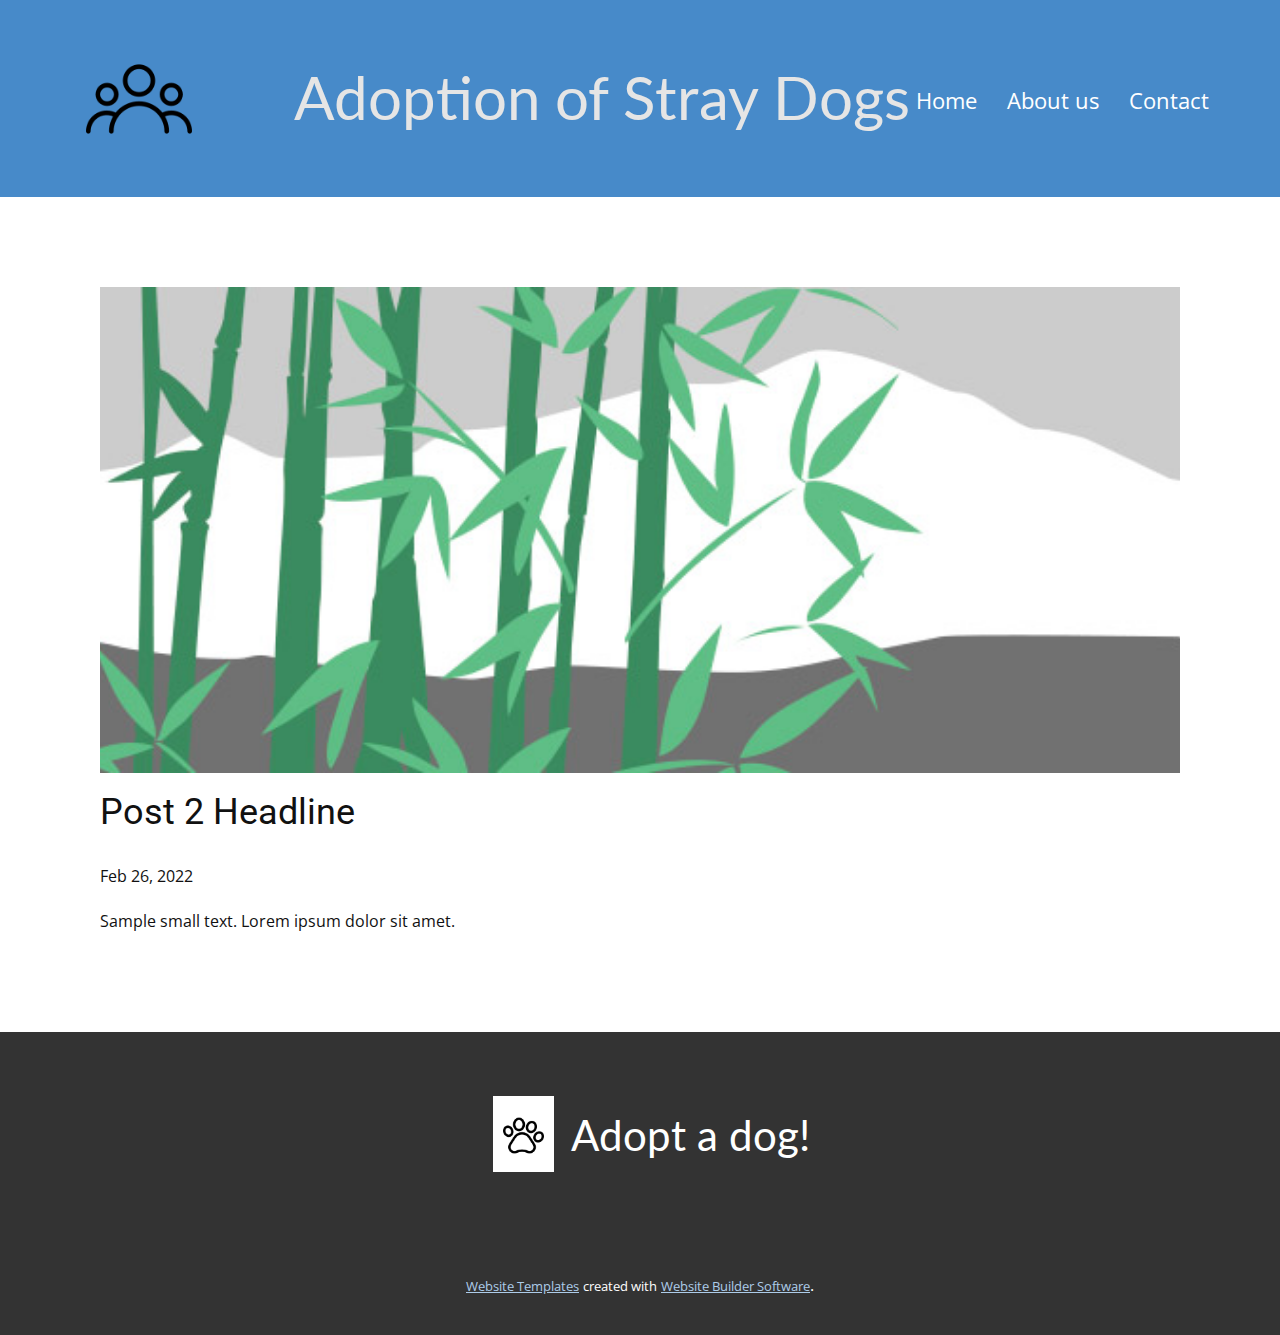
<file: blog/post-1.html>
<!doctype html>
<html style="font-size: 16px;"><head>
    <meta name="viewport" content="width=device-width, initial-scale=1.0">
    <meta charset="utf-8">
    <meta name="keywords" content="Post 1 Headline">
    <meta name="description" content="">
    <meta name="page_type" content="np-template-header-footer-from-plugin">
    <title>Post 2 Headline</title>
    <link rel="stylesheet" href="../nicepage.css" media="screen">
<link rel="stylesheet" href="../Post-Template.css" media="screen">
    <script class="u-script" type="text/javascript" src="../jquery.js" defer=""></script>
    <script class="u-script" type="text/javascript" src="../nicepage.js" defer=""></script>
    <meta name="generator" content="Nicepage 4.5.4, nicepage.com">
    <link id="u-theme-google-font" rel="stylesheet" href="https://fonts.googleapis.com/css?family=Roboto:100,100i,300,300i,400,400i,500,500i,700,700i,900,900i|Open+Sans:300,300i,400,400i,500,500i,600,600i,700,700i,800,800i">
    <link id="u-page-google-font" rel="stylesheet" href="https://fonts.googleapis.com/css?family=Lato:100,100i,300,300i,400,400i,700,700i,900,900i">
    
    
    <script type="application/ld+json">{
		"@context": "http://schema.org",
		"@type": "Organization",
		"name": ""
}</script>
    <meta name="theme-color" content="#478ac9">
  </head>
  <body class="u-body u-xl-mode"><header class="u-clearfix u-header u-palette-1-base u-header" id="sec-86d2" data-animation-name="" data-animation-duration="0" data-animation-delay="0" data-animation-direction=""><div class="u-clearfix u-sheet u-sheet-1">
        <p class="u-align-center u-text u-text-default u-text-1"><span class="u-file-icon u-icon u-icon-1"><img src="../images/633781.png" alt=""></span>
        </p>
        <nav class="u-menu u-menu-dropdown u-offcanvas u-menu-1">
          <div class="menu-collapse" style="font-size: 1.375rem; letter-spacing: 0px;">
            <a class="u-button-style u-custom-left-right-menu-spacing u-custom-padding-bottom u-custom-top-bottom-menu-spacing u-nav-link u-text-active-palette-1-base u-text-hover-palette-2-base" href="#">
              <svg class="u-svg-link" viewBox="0 0 24 24"><use xmlns:xlink="http://www.w3.org/1999/xlink" xlink:href="#menu-hamburger"></use></svg>
              <svg class="u-svg-content" version="1.1" id="menu-hamburger" viewBox="0 0 16 16" x="0px" y="0px" xmlns:xlink="http://www.w3.org/1999/xlink" xmlns="http://www.w3.org/2000/svg"><g><rect y="1" width="16" height="2"></rect><rect y="7" width="16" height="2"></rect><rect y="13" width="16" height="2"></rect>
</g></svg>
            </a>
          </div>
          <div class="u-custom-menu u-nav-container">
            <ul class="u-nav u-unstyled u-nav-1"><li class="u-nav-item"><a class="u-button-style u-nav-link u-text-active-palette-1-base u-text-hover-palette-2-base" href="../Home.html" style="padding: 38px 15px;">Home</a>
</li><li class="u-nav-item"><a class="u-button-style u-nav-link u-text-active-palette-1-base u-text-hover-palette-2-base" href="../About-us.html" style="padding: 38px 15px;">About us</a>
</li><li class="u-nav-item"><a class="u-button-style u-nav-link u-text-active-palette-1-base u-text-hover-palette-2-base" href="../Contact.html" style="padding: 38px 15px;">Contact</a>
</li></ul>
          </div>
          <div class="u-custom-menu u-nav-container-collapse">
            <div class="u-black u-container-style u-inner-container-layout u-opacity u-opacity-95 u-sidenav">
              <div class="u-inner-container-layout u-sidenav-overflow">
                <div class="u-menu-close"></div>
                <ul class="u-align-center u-nav u-popupmenu-items u-unstyled u-nav-2"><li class="u-nav-item"><a class="u-button-style u-nav-link" href="../Home.html" style="padding: 38px 15px;">Home</a>
</li><li class="u-nav-item"><a class="u-button-style u-nav-link" href="../About-us.html" style="padding: 38px 15px;">About us</a>
</li><li class="u-nav-item"><a class="u-button-style u-nav-link" href="../Contact.html" style="padding: 38px 15px;">Contact</a>
</li></ul>
              </div>
            </div>
            <div class="u-black u-menu-overlay u-opacity u-opacity-70"></div>
          </div>
        </nav>
        <h1 class="u-align-center u-custom-font u-font-lato u-text u-text-default u-text-grey-10 u-text-2">Adoption of Stray Dogs</h1>
      </div></header>
    <section class="u-align-center u-clearfix u-section-1" id="sec-63e2">
      <div class="u-clearfix u-sheet u-valign-middle-md u-valign-middle-sm u-valign-middle-xs u-sheet-1"><!--post_details--><!--post_details_options_json--><!--{"source":""}--><!--/post_details_options_json--><!--blog_post-->
        <div class="u-container-style u-expanded-width u-post-details u-post-details-1">
          <div class="u-container-layout u-valign-middle u-container-layout-1"><!--blog_post_image-->
            <img alt="" class="u-blog-control u-expanded-width u-image u-image-default u-image-1" src="[data-uri]"><!--/blog_post_image--><!--blog_post_header-->
            <h2 class="u-blog-control u-text u-text-1">Post 2 Headline</h2><!--/blog_post_header--><!--blog_post_metadata-->
            <div class="u-blog-control u-metadata u-metadata-1"><!--blog_post_metadata_date-->
              <span class="u-meta-date u-meta-icon">Feb 26, 2022</span><!--/blog_post_metadata_date--><!--blog_post_metadata_category-->
              <!--/blog_post_metadata_category--><!--blog_post_metadata_comments-->
              <!--/blog_post_metadata_comments-->
            </div><!--/blog_post_metadata--><!--blog_post_content-->
            <div class="u-align-justify u-blog-control u-post-content u-text u-text-2 fr-view">
  Sample small text. Lorem ipsum dolor sit amet.
  </div><!--/blog_post_content-->
          </div>
        </div><!--/blog_post--><!--/post_details-->
      </div>
    </section>
    
    
    <footer class="u-align-center u-clearfix u-footer u-grey-80 u-footer" id="sec-10bd"><div class="u-clearfix u-sheet u-sheet-1">
        <p class="u-text u-text-1">&nbsp;<span class="u-file-icon u-icon u-spacing-10 u-white u-icon-1"><img src="../images/5.png" alt=""></span>
        </p>
        <h6 class="u-align-center u-custom-font u-font-lato u-text u-text-2">Adopt a dog!</h6>
      </div></footer>
    <section class="u-backlink u-clearfix u-grey-80">
      <a class="u-link" href="https://nicepage.com/website-templates" target="_blank">
        <span>Website Templates</span>
      </a>
      <p class="u-text">
        <span>created with</span>
      </p>
      <a class="u-link" href="" target="_blank">
        <span>Website Builder Software</span>
      </a>. 
    </section>
  
</body></html>
</file>
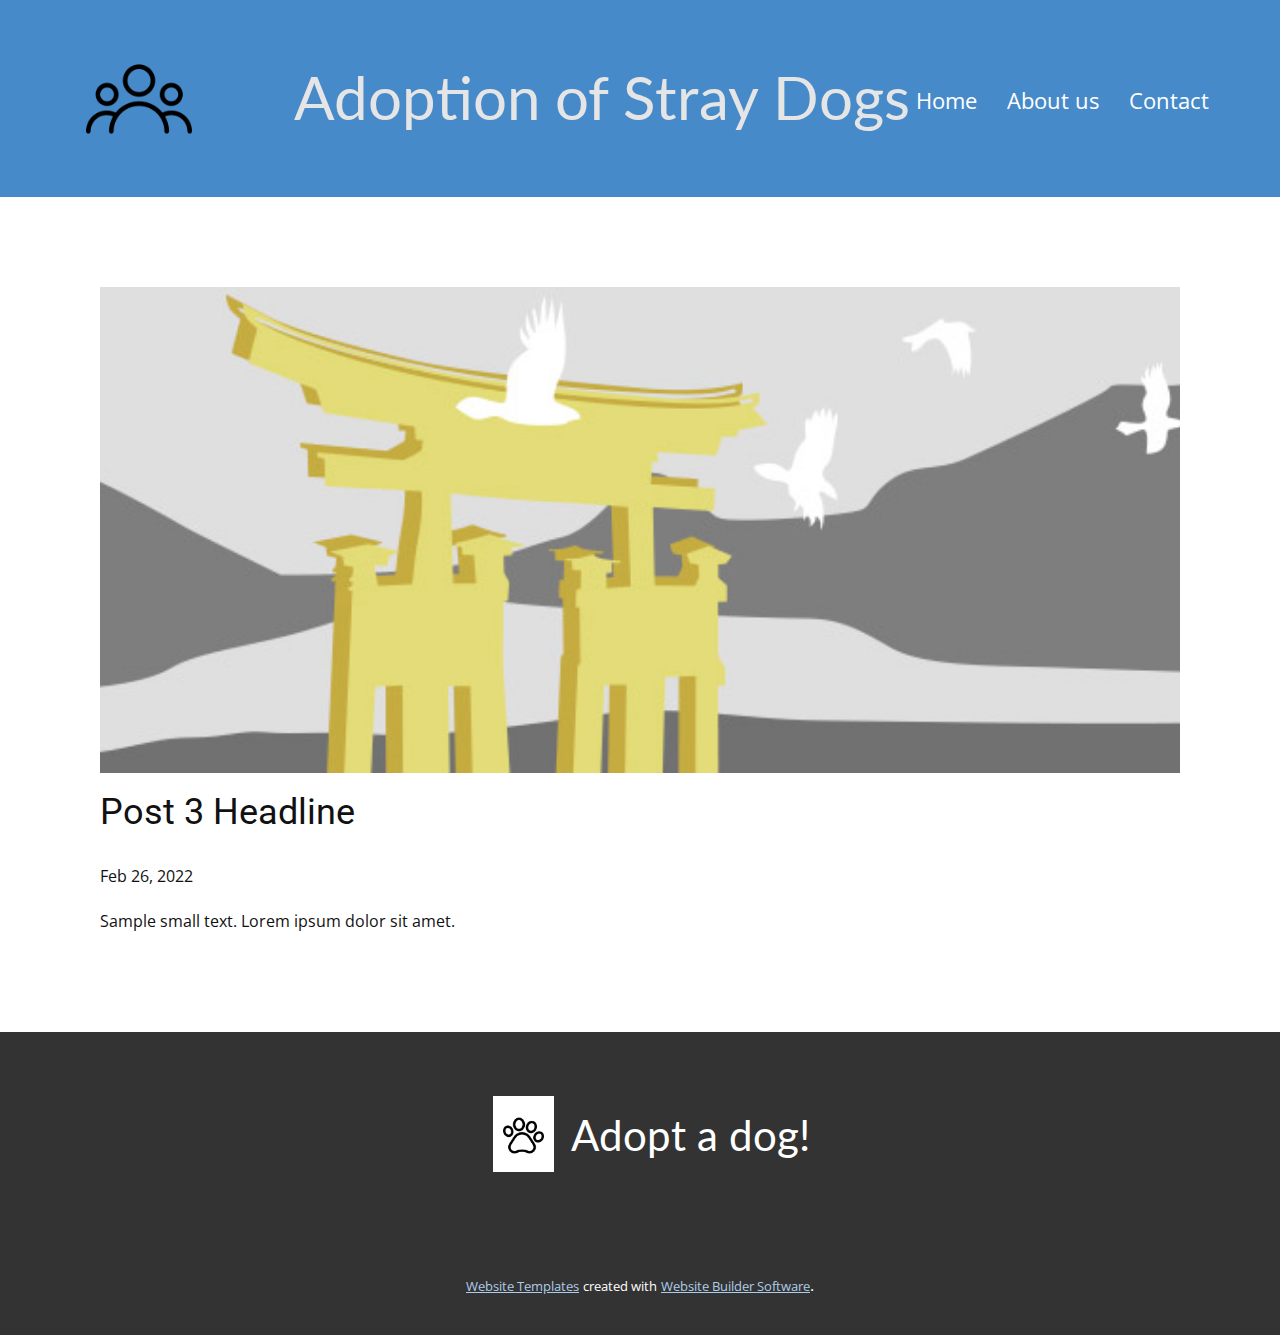
<file: blog/post-2.html>
<!doctype html>
<html style="font-size: 16px;"><head>
    <meta name="viewport" content="width=device-width, initial-scale=1.0">
    <meta charset="utf-8">
    <meta name="keywords" content="Post 1 Headline">
    <meta name="description" content="">
    <meta name="page_type" content="np-template-header-footer-from-plugin">
    <title>Post 3 Headline</title>
    <link rel="stylesheet" href="../nicepage.css" media="screen">
<link rel="stylesheet" href="../Post-Template.css" media="screen">
    <script class="u-script" type="text/javascript" src="../jquery.js" defer=""></script>
    <script class="u-script" type="text/javascript" src="../nicepage.js" defer=""></script>
    <meta name="generator" content="Nicepage 4.5.4, nicepage.com">
    <link id="u-theme-google-font" rel="stylesheet" href="https://fonts.googleapis.com/css?family=Roboto:100,100i,300,300i,400,400i,500,500i,700,700i,900,900i|Open+Sans:300,300i,400,400i,500,500i,600,600i,700,700i,800,800i">
    <link id="u-page-google-font" rel="stylesheet" href="https://fonts.googleapis.com/css?family=Lato:100,100i,300,300i,400,400i,700,700i,900,900i">
    
    
    <script type="application/ld+json">{
		"@context": "http://schema.org",
		"@type": "Organization",
		"name": ""
}</script>
    <meta name="theme-color" content="#478ac9">
  </head>
  <body class="u-body u-xl-mode"><header class="u-clearfix u-header u-palette-1-base u-header" id="sec-86d2" data-animation-name="" data-animation-duration="0" data-animation-delay="0" data-animation-direction=""><div class="u-clearfix u-sheet u-sheet-1">
        <p class="u-align-center u-text u-text-default u-text-1"><span class="u-file-icon u-icon u-icon-1"><img src="../images/633781.png" alt=""></span>
        </p>
        <nav class="u-menu u-menu-dropdown u-offcanvas u-menu-1">
          <div class="menu-collapse" style="font-size: 1.375rem; letter-spacing: 0px;">
            <a class="u-button-style u-custom-left-right-menu-spacing u-custom-padding-bottom u-custom-top-bottom-menu-spacing u-nav-link u-text-active-palette-1-base u-text-hover-palette-2-base" href="#">
              <svg class="u-svg-link" viewBox="0 0 24 24"><use xmlns:xlink="http://www.w3.org/1999/xlink" xlink:href="#menu-hamburger"></use></svg>
              <svg class="u-svg-content" version="1.1" id="menu-hamburger" viewBox="0 0 16 16" x="0px" y="0px" xmlns:xlink="http://www.w3.org/1999/xlink" xmlns="http://www.w3.org/2000/svg"><g><rect y="1" width="16" height="2"></rect><rect y="7" width="16" height="2"></rect><rect y="13" width="16" height="2"></rect>
</g></svg>
            </a>
          </div>
          <div class="u-custom-menu u-nav-container">
            <ul class="u-nav u-unstyled u-nav-1"><li class="u-nav-item"><a class="u-button-style u-nav-link u-text-active-palette-1-base u-text-hover-palette-2-base" href="../Home.html" style="padding: 38px 15px;">Home</a>
</li><li class="u-nav-item"><a class="u-button-style u-nav-link u-text-active-palette-1-base u-text-hover-palette-2-base" href="../About-us.html" style="padding: 38px 15px;">About us</a>
</li><li class="u-nav-item"><a class="u-button-style u-nav-link u-text-active-palette-1-base u-text-hover-palette-2-base" href="../Contact.html" style="padding: 38px 15px;">Contact</a>
</li></ul>
          </div>
          <div class="u-custom-menu u-nav-container-collapse">
            <div class="u-black u-container-style u-inner-container-layout u-opacity u-opacity-95 u-sidenav">
              <div class="u-inner-container-layout u-sidenav-overflow">
                <div class="u-menu-close"></div>
                <ul class="u-align-center u-nav u-popupmenu-items u-unstyled u-nav-2"><li class="u-nav-item"><a class="u-button-style u-nav-link" href="../Home.html" style="padding: 38px 15px;">Home</a>
</li><li class="u-nav-item"><a class="u-button-style u-nav-link" href="../About-us.html" style="padding: 38px 15px;">About us</a>
</li><li class="u-nav-item"><a class="u-button-style u-nav-link" href="../Contact.html" style="padding: 38px 15px;">Contact</a>
</li></ul>
              </div>
            </div>
            <div class="u-black u-menu-overlay u-opacity u-opacity-70"></div>
          </div>
        </nav>
        <h1 class="u-align-center u-custom-font u-font-lato u-text u-text-default u-text-grey-10 u-text-2">Adoption of Stray Dogs</h1>
      </div></header>
    <section class="u-align-center u-clearfix u-section-1" id="sec-63e2">
      <div class="u-clearfix u-sheet u-valign-middle-md u-valign-middle-sm u-valign-middle-xs u-sheet-1"><!--post_details--><!--post_details_options_json--><!--{"source":""}--><!--/post_details_options_json--><!--blog_post-->
        <div class="u-container-style u-expanded-width u-post-details u-post-details-1">
          <div class="u-container-layout u-valign-middle u-container-layout-1"><!--blog_post_image-->
            <img alt="" class="u-blog-control u-expanded-width u-image u-image-default u-image-1" src="[data-uri]"><!--/blog_post_image--><!--blog_post_header-->
            <h2 class="u-blog-control u-text u-text-1">Post 3 Headline</h2><!--/blog_post_header--><!--blog_post_metadata-->
            <div class="u-blog-control u-metadata u-metadata-1"><!--blog_post_metadata_date-->
              <span class="u-meta-date u-meta-icon">Feb 26, 2022</span><!--/blog_post_metadata_date--><!--blog_post_metadata_category-->
              <!--/blog_post_metadata_category--><!--blog_post_metadata_comments-->
              <!--/blog_post_metadata_comments-->
            </div><!--/blog_post_metadata--><!--blog_post_content-->
            <div class="u-align-justify u-blog-control u-post-content u-text u-text-2 fr-view">
  Sample small text. Lorem ipsum dolor sit amet.
  </div><!--/blog_post_content-->
          </div>
        </div><!--/blog_post--><!--/post_details-->
      </div>
    </section>
    
    
    <footer class="u-align-center u-clearfix u-footer u-grey-80 u-footer" id="sec-10bd"><div class="u-clearfix u-sheet u-sheet-1">
        <p class="u-text u-text-1">&nbsp;<span class="u-file-icon u-icon u-spacing-10 u-white u-icon-1"><img src="../images/5.png" alt=""></span>
        </p>
        <h6 class="u-align-center u-custom-font u-font-lato u-text u-text-2">Adopt a dog!</h6>
      </div></footer>
    <section class="u-backlink u-clearfix u-grey-80">
      <a class="u-link" href="https://nicepage.com/website-templates" target="_blank">
        <span>Website Templates</span>
      </a>
      <p class="u-text">
        <span>created with</span>
      </p>
      <a class="u-link" href="" target="_blank">
        <span>Website Builder Software</span>
      </a>. 
    </section>
  
</body></html>
</file>
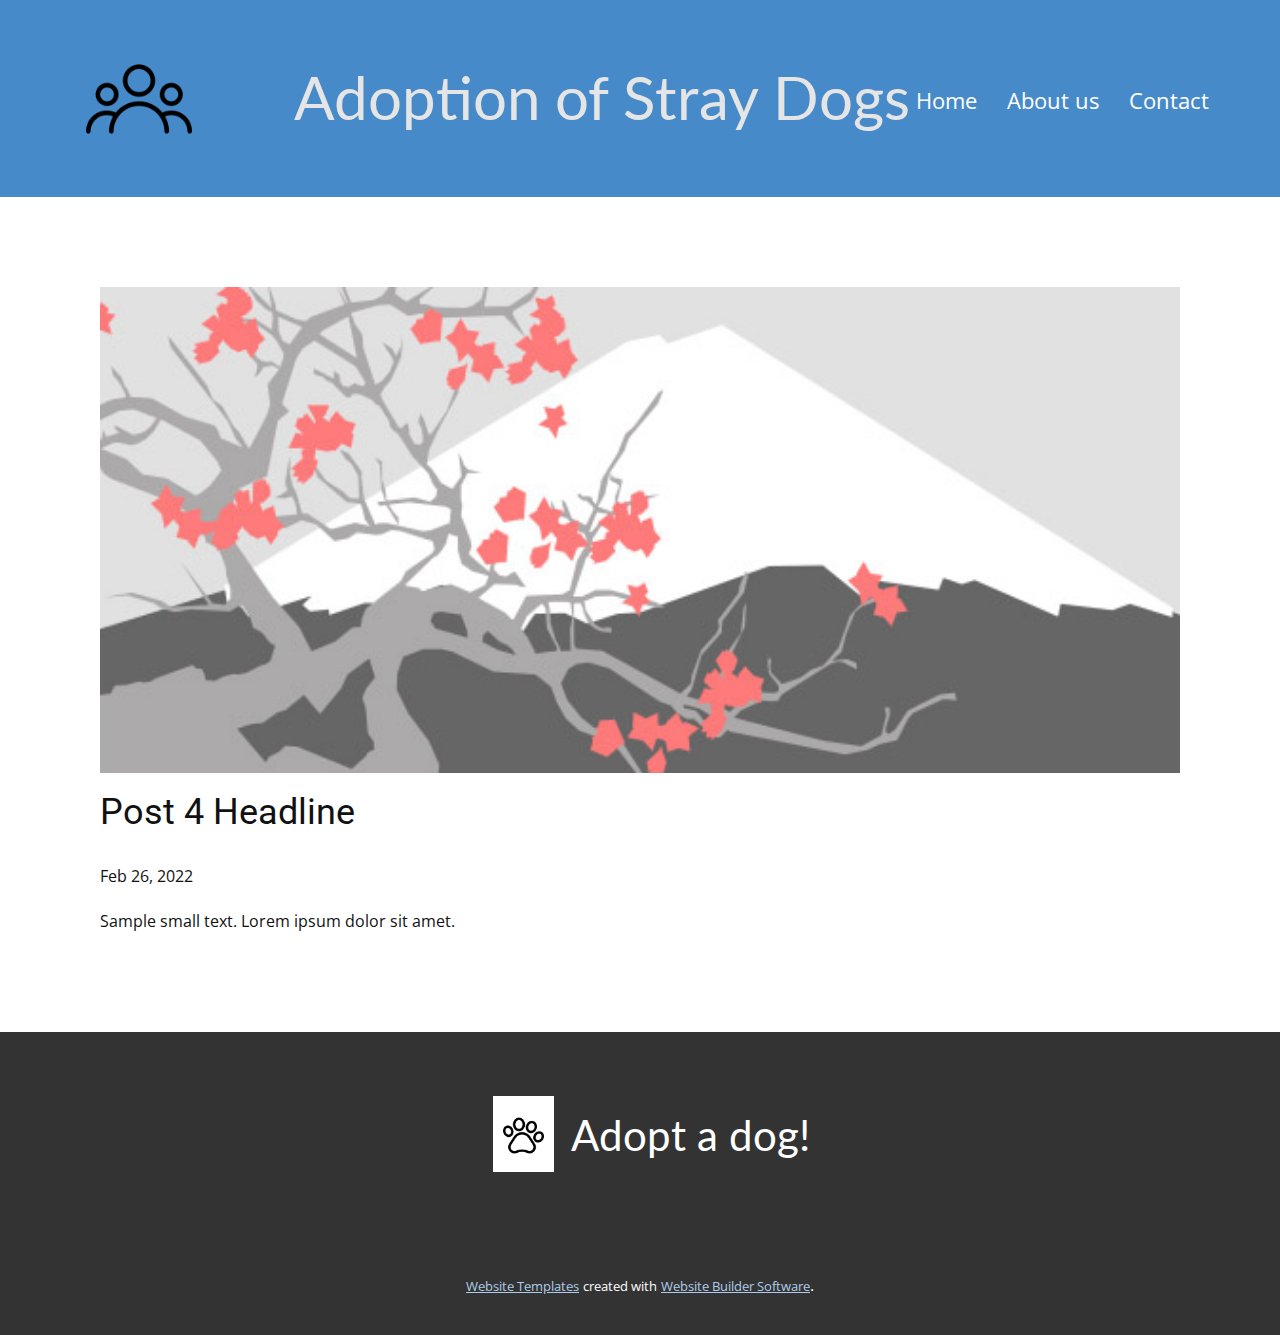
<file: blog/post-3.html>
<!doctype html>
<html style="font-size: 16px;"><head>
    <meta name="viewport" content="width=device-width, initial-scale=1.0">
    <meta charset="utf-8">
    <meta name="keywords" content="Post 1 Headline">
    <meta name="description" content="">
    <meta name="page_type" content="np-template-header-footer-from-plugin">
    <title>Post 4 Headline</title>
    <link rel="stylesheet" href="../nicepage.css" media="screen">
<link rel="stylesheet" href="../Post-Template.css" media="screen">
    <script class="u-script" type="text/javascript" src="../jquery.js" defer=""></script>
    <script class="u-script" type="text/javascript" src="../nicepage.js" defer=""></script>
    <meta name="generator" content="Nicepage 4.5.4, nicepage.com">
    <link id="u-theme-google-font" rel="stylesheet" href="https://fonts.googleapis.com/css?family=Roboto:100,100i,300,300i,400,400i,500,500i,700,700i,900,900i|Open+Sans:300,300i,400,400i,500,500i,600,600i,700,700i,800,800i">
    <link id="u-page-google-font" rel="stylesheet" href="https://fonts.googleapis.com/css?family=Lato:100,100i,300,300i,400,400i,700,700i,900,900i">
    
    
    <script type="application/ld+json">{
		"@context": "http://schema.org",
		"@type": "Organization",
		"name": ""
}</script>
    <meta name="theme-color" content="#478ac9">
  </head>
  <body class="u-body u-xl-mode"><header class="u-clearfix u-header u-palette-1-base u-header" id="sec-86d2" data-animation-name="" data-animation-duration="0" data-animation-delay="0" data-animation-direction=""><div class="u-clearfix u-sheet u-sheet-1">
        <p class="u-align-center u-text u-text-default u-text-1"><span class="u-file-icon u-icon u-icon-1"><img src="../images/633781.png" alt=""></span>
        </p>
        <nav class="u-menu u-menu-dropdown u-offcanvas u-menu-1">
          <div class="menu-collapse" style="font-size: 1.375rem; letter-spacing: 0px;">
            <a class="u-button-style u-custom-left-right-menu-spacing u-custom-padding-bottom u-custom-top-bottom-menu-spacing u-nav-link u-text-active-palette-1-base u-text-hover-palette-2-base" href="#">
              <svg class="u-svg-link" viewBox="0 0 24 24"><use xmlns:xlink="http://www.w3.org/1999/xlink" xlink:href="#menu-hamburger"></use></svg>
              <svg class="u-svg-content" version="1.1" id="menu-hamburger" viewBox="0 0 16 16" x="0px" y="0px" xmlns:xlink="http://www.w3.org/1999/xlink" xmlns="http://www.w3.org/2000/svg"><g><rect y="1" width="16" height="2"></rect><rect y="7" width="16" height="2"></rect><rect y="13" width="16" height="2"></rect>
</g></svg>
            </a>
          </div>
          <div class="u-custom-menu u-nav-container">
            <ul class="u-nav u-unstyled u-nav-1"><li class="u-nav-item"><a class="u-button-style u-nav-link u-text-active-palette-1-base u-text-hover-palette-2-base" href="../Home.html" style="padding: 38px 15px;">Home</a>
</li><li class="u-nav-item"><a class="u-button-style u-nav-link u-text-active-palette-1-base u-text-hover-palette-2-base" href="../About-us.html" style="padding: 38px 15px;">About us</a>
</li><li class="u-nav-item"><a class="u-button-style u-nav-link u-text-active-palette-1-base u-text-hover-palette-2-base" href="../Contact.html" style="padding: 38px 15px;">Contact</a>
</li></ul>
          </div>
          <div class="u-custom-menu u-nav-container-collapse">
            <div class="u-black u-container-style u-inner-container-layout u-opacity u-opacity-95 u-sidenav">
              <div class="u-inner-container-layout u-sidenav-overflow">
                <div class="u-menu-close"></div>
                <ul class="u-align-center u-nav u-popupmenu-items u-unstyled u-nav-2"><li class="u-nav-item"><a class="u-button-style u-nav-link" href="../Home.html" style="padding: 38px 15px;">Home</a>
</li><li class="u-nav-item"><a class="u-button-style u-nav-link" href="../About-us.html" style="padding: 38px 15px;">About us</a>
</li><li class="u-nav-item"><a class="u-button-style u-nav-link" href="../Contact.html" style="padding: 38px 15px;">Contact</a>
</li></ul>
              </div>
            </div>
            <div class="u-black u-menu-overlay u-opacity u-opacity-70"></div>
          </div>
        </nav>
        <h1 class="u-align-center u-custom-font u-font-lato u-text u-text-default u-text-grey-10 u-text-2">Adoption of Stray Dogs</h1>
      </div></header>
    <section class="u-align-center u-clearfix u-section-1" id="sec-63e2">
      <div class="u-clearfix u-sheet u-valign-middle-md u-valign-middle-sm u-valign-middle-xs u-sheet-1"><!--post_details--><!--post_details_options_json--><!--{"source":""}--><!--/post_details_options_json--><!--blog_post-->
        <div class="u-container-style u-expanded-width u-post-details u-post-details-1">
          <div class="u-container-layout u-valign-middle u-container-layout-1"><!--blog_post_image-->
            <img alt="" class="u-blog-control u-expanded-width u-image u-image-default u-image-1" src="[data-uri]"><!--/blog_post_image--><!--blog_post_header-->
            <h2 class="u-blog-control u-text u-text-1">Post 4 Headline</h2><!--/blog_post_header--><!--blog_post_metadata-->
            <div class="u-blog-control u-metadata u-metadata-1"><!--blog_post_metadata_date-->
              <span class="u-meta-date u-meta-icon">Feb 26, 2022</span><!--/blog_post_metadata_date--><!--blog_post_metadata_category-->
              <!--/blog_post_metadata_category--><!--blog_post_metadata_comments-->
              <!--/blog_post_metadata_comments-->
            </div><!--/blog_post_metadata--><!--blog_post_content-->
            <div class="u-align-justify u-blog-control u-post-content u-text u-text-2 fr-view">
  Sample small text. Lorem ipsum dolor sit amet.
  </div><!--/blog_post_content-->
          </div>
        </div><!--/blog_post--><!--/post_details-->
      </div>
    </section>
    
    
    <footer class="u-align-center u-clearfix u-footer u-grey-80 u-footer" id="sec-10bd"><div class="u-clearfix u-sheet u-sheet-1">
        <p class="u-text u-text-1">&nbsp;<span class="u-file-icon u-icon u-spacing-10 u-white u-icon-1"><img src="../images/5.png" alt=""></span>
        </p>
        <h6 class="u-align-center u-custom-font u-font-lato u-text u-text-2">Adopt a dog!</h6>
      </div></footer>
    <section class="u-backlink u-clearfix u-grey-80">
      <a class="u-link" href="https://nicepage.com/website-templates" target="_blank">
        <span>Website Templates</span>
      </a>
      <p class="u-text">
        <span>created with</span>
      </p>
      <a class="u-link" href="" target="_blank">
        <span>Website Builder Software</span>
      </a>. 
    </section>
  
</body></html>
</file>
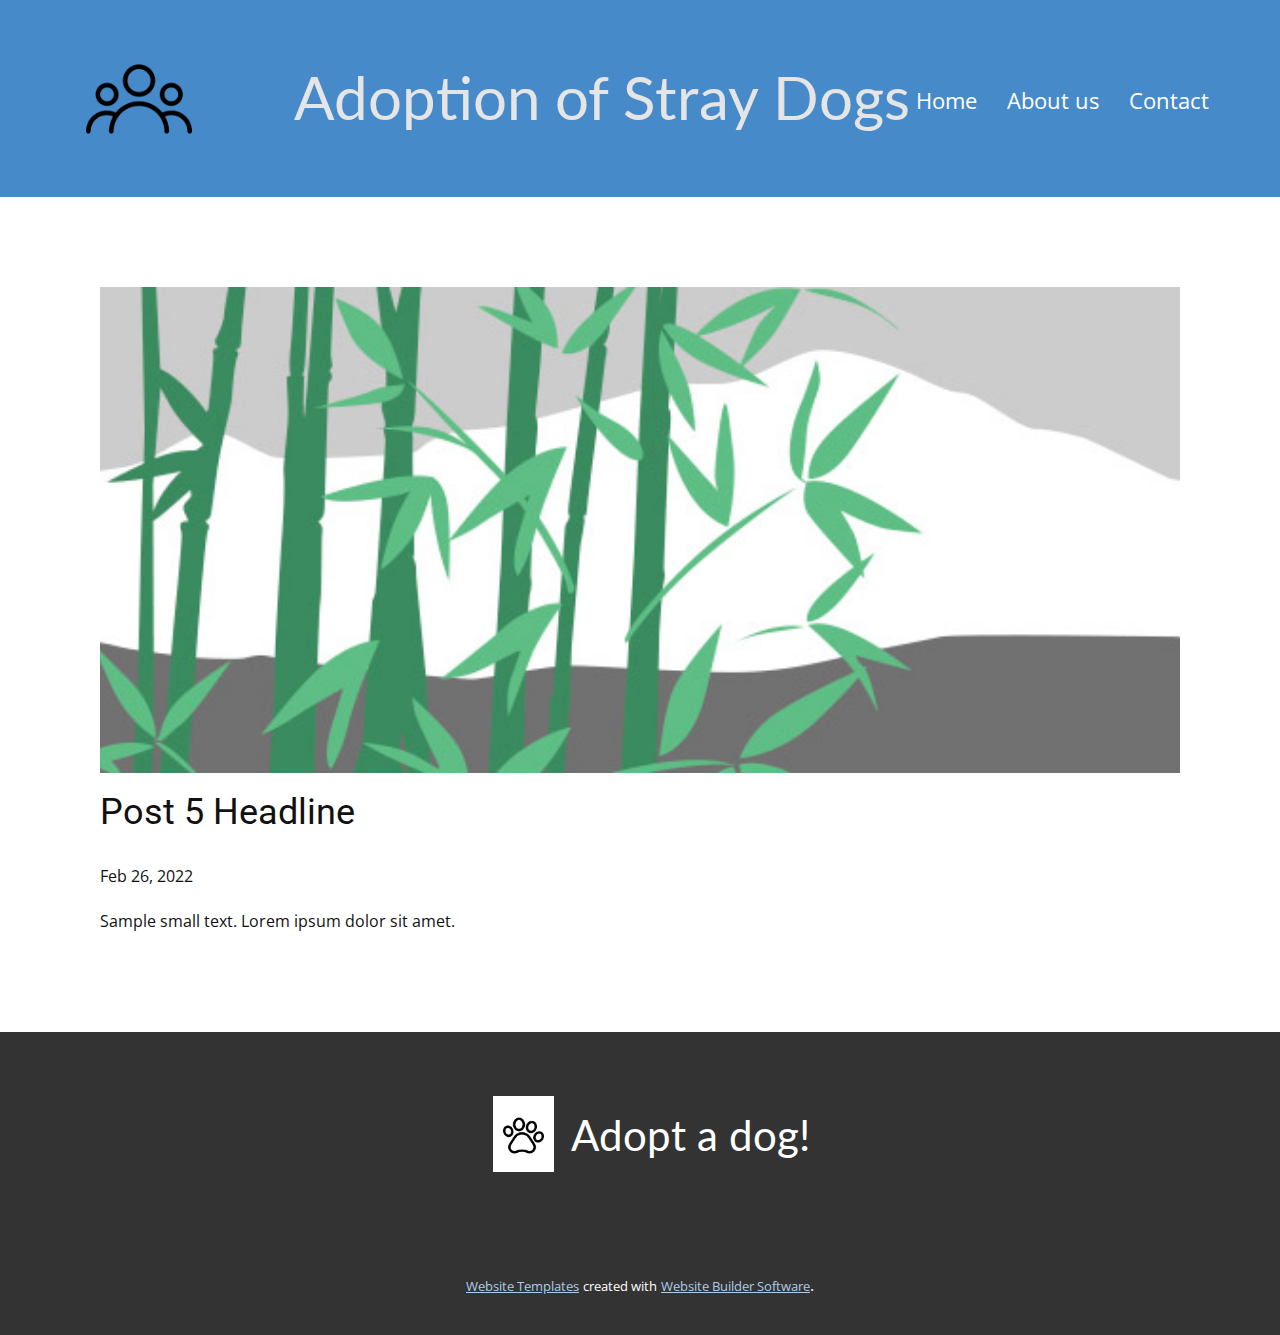
<file: blog/post-4.html>
<!doctype html>
<html style="font-size: 16px;"><head>
    <meta name="viewport" content="width=device-width, initial-scale=1.0">
    <meta charset="utf-8">
    <meta name="keywords" content="Post 1 Headline">
    <meta name="description" content="">
    <meta name="page_type" content="np-template-header-footer-from-plugin">
    <title>Post 5 Headline</title>
    <link rel="stylesheet" href="../nicepage.css" media="screen">
<link rel="stylesheet" href="../Post-Template.css" media="screen">
    <script class="u-script" type="text/javascript" src="../jquery.js" defer=""></script>
    <script class="u-script" type="text/javascript" src="../nicepage.js" defer=""></script>
    <meta name="generator" content="Nicepage 4.5.4, nicepage.com">
    <link id="u-theme-google-font" rel="stylesheet" href="https://fonts.googleapis.com/css?family=Roboto:100,100i,300,300i,400,400i,500,500i,700,700i,900,900i|Open+Sans:300,300i,400,400i,500,500i,600,600i,700,700i,800,800i">
    <link id="u-page-google-font" rel="stylesheet" href="https://fonts.googleapis.com/css?family=Lato:100,100i,300,300i,400,400i,700,700i,900,900i">
    
    
    <script type="application/ld+json">{
		"@context": "http://schema.org",
		"@type": "Organization",
		"name": ""
}</script>
    <meta name="theme-color" content="#478ac9">
  </head>
  <body class="u-body u-xl-mode"><header class="u-clearfix u-header u-palette-1-base u-header" id="sec-86d2" data-animation-name="" data-animation-duration="0" data-animation-delay="0" data-animation-direction=""><div class="u-clearfix u-sheet u-sheet-1">
        <p class="u-align-center u-text u-text-default u-text-1"><span class="u-file-icon u-icon u-icon-1"><img src="../images/633781.png" alt=""></span>
        </p>
        <nav class="u-menu u-menu-dropdown u-offcanvas u-menu-1">
          <div class="menu-collapse" style="font-size: 1.375rem; letter-spacing: 0px;">
            <a class="u-button-style u-custom-left-right-menu-spacing u-custom-padding-bottom u-custom-top-bottom-menu-spacing u-nav-link u-text-active-palette-1-base u-text-hover-palette-2-base" href="#">
              <svg class="u-svg-link" viewBox="0 0 24 24"><use xmlns:xlink="http://www.w3.org/1999/xlink" xlink:href="#menu-hamburger"></use></svg>
              <svg class="u-svg-content" version="1.1" id="menu-hamburger" viewBox="0 0 16 16" x="0px" y="0px" xmlns:xlink="http://www.w3.org/1999/xlink" xmlns="http://www.w3.org/2000/svg"><g><rect y="1" width="16" height="2"></rect><rect y="7" width="16" height="2"></rect><rect y="13" width="16" height="2"></rect>
</g></svg>
            </a>
          </div>
          <div class="u-custom-menu u-nav-container">
            <ul class="u-nav u-unstyled u-nav-1"><li class="u-nav-item"><a class="u-button-style u-nav-link u-text-active-palette-1-base u-text-hover-palette-2-base" href="../Home.html" style="padding: 38px 15px;">Home</a>
</li><li class="u-nav-item"><a class="u-button-style u-nav-link u-text-active-palette-1-base u-text-hover-palette-2-base" href="../About-us.html" style="padding: 38px 15px;">About us</a>
</li><li class="u-nav-item"><a class="u-button-style u-nav-link u-text-active-palette-1-base u-text-hover-palette-2-base" href="../Contact.html" style="padding: 38px 15px;">Contact</a>
</li></ul>
          </div>
          <div class="u-custom-menu u-nav-container-collapse">
            <div class="u-black u-container-style u-inner-container-layout u-opacity u-opacity-95 u-sidenav">
              <div class="u-inner-container-layout u-sidenav-overflow">
                <div class="u-menu-close"></div>
                <ul class="u-align-center u-nav u-popupmenu-items u-unstyled u-nav-2"><li class="u-nav-item"><a class="u-button-style u-nav-link" href="../Home.html" style="padding: 38px 15px;">Home</a>
</li><li class="u-nav-item"><a class="u-button-style u-nav-link" href="../About-us.html" style="padding: 38px 15px;">About us</a>
</li><li class="u-nav-item"><a class="u-button-style u-nav-link" href="../Contact.html" style="padding: 38px 15px;">Contact</a>
</li></ul>
              </div>
            </div>
            <div class="u-black u-menu-overlay u-opacity u-opacity-70"></div>
          </div>
        </nav>
        <h1 class="u-align-center u-custom-font u-font-lato u-text u-text-default u-text-grey-10 u-text-2">Adoption of Stray Dogs</h1>
      </div></header>
    <section class="u-align-center u-clearfix u-section-1" id="sec-63e2">
      <div class="u-clearfix u-sheet u-valign-middle-md u-valign-middle-sm u-valign-middle-xs u-sheet-1"><!--post_details--><!--post_details_options_json--><!--{"source":""}--><!--/post_details_options_json--><!--blog_post-->
        <div class="u-container-style u-expanded-width u-post-details u-post-details-1">
          <div class="u-container-layout u-valign-middle u-container-layout-1"><!--blog_post_image-->
            <img alt="" class="u-blog-control u-expanded-width u-image u-image-default u-image-1" src="[data-uri]"><!--/blog_post_image--><!--blog_post_header-->
            <h2 class="u-blog-control u-text u-text-1">Post 5 Headline</h2><!--/blog_post_header--><!--blog_post_metadata-->
            <div class="u-blog-control u-metadata u-metadata-1"><!--blog_post_metadata_date-->
              <span class="u-meta-date u-meta-icon">Feb 26, 2022</span><!--/blog_post_metadata_date--><!--blog_post_metadata_category-->
              <!--/blog_post_metadata_category--><!--blog_post_metadata_comments-->
              <!--/blog_post_metadata_comments-->
            </div><!--/blog_post_metadata--><!--blog_post_content-->
            <div class="u-align-justify u-blog-control u-post-content u-text u-text-2 fr-view">
  Sample small text. Lorem ipsum dolor sit amet.
  </div><!--/blog_post_content-->
          </div>
        </div><!--/blog_post--><!--/post_details-->
      </div>
    </section>
    
    
    <footer class="u-align-center u-clearfix u-footer u-grey-80 u-footer" id="sec-10bd"><div class="u-clearfix u-sheet u-sheet-1">
        <p class="u-text u-text-1">&nbsp;<span class="u-file-icon u-icon u-spacing-10 u-white u-icon-1"><img src="../images/5.png" alt=""></span>
        </p>
        <h6 class="u-align-center u-custom-font u-font-lato u-text u-text-2">Adopt a dog!</h6>
      </div></footer>
    <section class="u-backlink u-clearfix u-grey-80">
      <a class="u-link" href="https://nicepage.com/website-templates" target="_blank">
        <span>Website Templates</span>
      </a>
      <p class="u-text">
        <span>created with</span>
      </p>
      <a class="u-link" href="" target="_blank">
        <span>Website Builder Software</span>
      </a>. 
    </section>
  
</body></html>
</file>
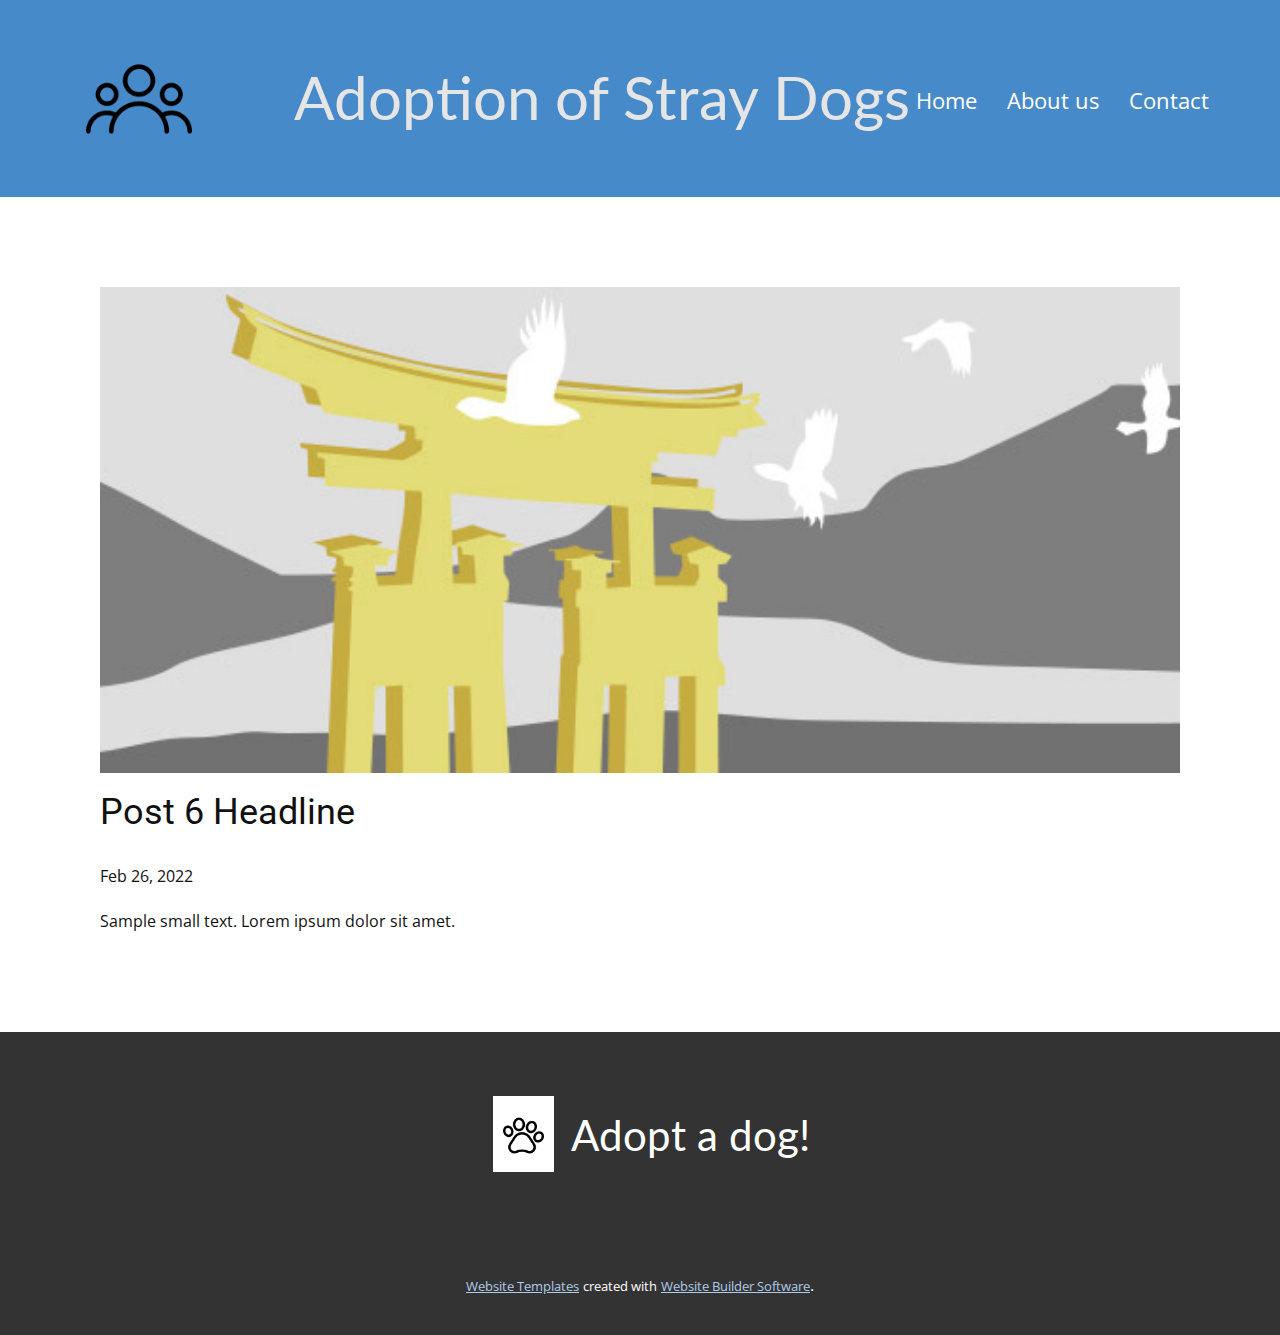
<file: blog/post-5.html>
<!doctype html>
<html style="font-size: 16px;"><head>
    <meta name="viewport" content="width=device-width, initial-scale=1.0">
    <meta charset="utf-8">
    <meta name="keywords" content="Post 1 Headline">
    <meta name="description" content="">
    <meta name="page_type" content="np-template-header-footer-from-plugin">
    <title>Post 6 Headline</title>
    <link rel="stylesheet" href="../nicepage.css" media="screen">
<link rel="stylesheet" href="../Post-Template.css" media="screen">
    <script class="u-script" type="text/javascript" src="../jquery.js" defer=""></script>
    <script class="u-script" type="text/javascript" src="../nicepage.js" defer=""></script>
    <meta name="generator" content="Nicepage 4.5.4, nicepage.com">
    <link id="u-theme-google-font" rel="stylesheet" href="https://fonts.googleapis.com/css?family=Roboto:100,100i,300,300i,400,400i,500,500i,700,700i,900,900i|Open+Sans:300,300i,400,400i,500,500i,600,600i,700,700i,800,800i">
    <link id="u-page-google-font" rel="stylesheet" href="https://fonts.googleapis.com/css?family=Lato:100,100i,300,300i,400,400i,700,700i,900,900i">
    
    
    <script type="application/ld+json">{
		"@context": "http://schema.org",
		"@type": "Organization",
		"name": ""
}</script>
    <meta name="theme-color" content="#478ac9">
  </head>
  <body class="u-body u-xl-mode"><header class="u-clearfix u-header u-palette-1-base u-header" id="sec-86d2" data-animation-name="" data-animation-duration="0" data-animation-delay="0" data-animation-direction=""><div class="u-clearfix u-sheet u-sheet-1">
        <p class="u-align-center u-text u-text-default u-text-1"><span class="u-file-icon u-icon u-icon-1"><img src="../images/633781.png" alt=""></span>
        </p>
        <nav class="u-menu u-menu-dropdown u-offcanvas u-menu-1">
          <div class="menu-collapse" style="font-size: 1.375rem; letter-spacing: 0px;">
            <a class="u-button-style u-custom-left-right-menu-spacing u-custom-padding-bottom u-custom-top-bottom-menu-spacing u-nav-link u-text-active-palette-1-base u-text-hover-palette-2-base" href="#">
              <svg class="u-svg-link" viewBox="0 0 24 24"><use xmlns:xlink="http://www.w3.org/1999/xlink" xlink:href="#menu-hamburger"></use></svg>
              <svg class="u-svg-content" version="1.1" id="menu-hamburger" viewBox="0 0 16 16" x="0px" y="0px" xmlns:xlink="http://www.w3.org/1999/xlink" xmlns="http://www.w3.org/2000/svg"><g><rect y="1" width="16" height="2"></rect><rect y="7" width="16" height="2"></rect><rect y="13" width="16" height="2"></rect>
</g></svg>
            </a>
          </div>
          <div class="u-custom-menu u-nav-container">
            <ul class="u-nav u-unstyled u-nav-1"><li class="u-nav-item"><a class="u-button-style u-nav-link u-text-active-palette-1-base u-text-hover-palette-2-base" href="../Home.html" style="padding: 38px 15px;">Home</a>
</li><li class="u-nav-item"><a class="u-button-style u-nav-link u-text-active-palette-1-base u-text-hover-palette-2-base" href="../About-us.html" style="padding: 38px 15px;">About us</a>
</li><li class="u-nav-item"><a class="u-button-style u-nav-link u-text-active-palette-1-base u-text-hover-palette-2-base" href="../Contact.html" style="padding: 38px 15px;">Contact</a>
</li></ul>
          </div>
          <div class="u-custom-menu u-nav-container-collapse">
            <div class="u-black u-container-style u-inner-container-layout u-opacity u-opacity-95 u-sidenav">
              <div class="u-inner-container-layout u-sidenav-overflow">
                <div class="u-menu-close"></div>
                <ul class="u-align-center u-nav u-popupmenu-items u-unstyled u-nav-2"><li class="u-nav-item"><a class="u-button-style u-nav-link" href="../Home.html" style="padding: 38px 15px;">Home</a>
</li><li class="u-nav-item"><a class="u-button-style u-nav-link" href="../About-us.html" style="padding: 38px 15px;">About us</a>
</li><li class="u-nav-item"><a class="u-button-style u-nav-link" href="../Contact.html" style="padding: 38px 15px;">Contact</a>
</li></ul>
              </div>
            </div>
            <div class="u-black u-menu-overlay u-opacity u-opacity-70"></div>
          </div>
        </nav>
        <h1 class="u-align-center u-custom-font u-font-lato u-text u-text-default u-text-grey-10 u-text-2">Adoption of Stray Dogs</h1>
      </div></header>
    <section class="u-align-center u-clearfix u-section-1" id="sec-63e2">
      <div class="u-clearfix u-sheet u-valign-middle-md u-valign-middle-sm u-valign-middle-xs u-sheet-1"><!--post_details--><!--post_details_options_json--><!--{"source":""}--><!--/post_details_options_json--><!--blog_post-->
        <div class="u-container-style u-expanded-width u-post-details u-post-details-1">
          <div class="u-container-layout u-valign-middle u-container-layout-1"><!--blog_post_image-->
            <img alt="" class="u-blog-control u-expanded-width u-image u-image-default u-image-1" src="[data-uri]"><!--/blog_post_image--><!--blog_post_header-->
            <h2 class="u-blog-control u-text u-text-1">Post 6 Headline</h2><!--/blog_post_header--><!--blog_post_metadata-->
            <div class="u-blog-control u-metadata u-metadata-1"><!--blog_post_metadata_date-->
              <span class="u-meta-date u-meta-icon">Feb 26, 2022</span><!--/blog_post_metadata_date--><!--blog_post_metadata_category-->
              <!--/blog_post_metadata_category--><!--blog_post_metadata_comments-->
              <!--/blog_post_metadata_comments-->
            </div><!--/blog_post_metadata--><!--blog_post_content-->
            <div class="u-align-justify u-blog-control u-post-content u-text u-text-2 fr-view">
  Sample small text. Lorem ipsum dolor sit amet.
  </div><!--/blog_post_content-->
          </div>
        </div><!--/blog_post--><!--/post_details-->
      </div>
    </section>
    
    
    <footer class="u-align-center u-clearfix u-footer u-grey-80 u-footer" id="sec-10bd"><div class="u-clearfix u-sheet u-sheet-1">
        <p class="u-text u-text-1">&nbsp;<span class="u-file-icon u-icon u-spacing-10 u-white u-icon-1"><img src="../images/5.png" alt=""></span>
        </p>
        <h6 class="u-align-center u-custom-font u-font-lato u-text u-text-2">Adopt a dog!</h6>
      </div></footer>
    <section class="u-backlink u-clearfix u-grey-80">
      <a class="u-link" href="https://nicepage.com/website-templates" target="_blank">
        <span>Website Templates</span>
      </a>
      <p class="u-text">
        <span>created with</span>
      </p>
      <a class="u-link" href="" target="_blank">
        <span>Website Builder Software</span>
      </a>. 
    </section>
  
</body></html>
</file>
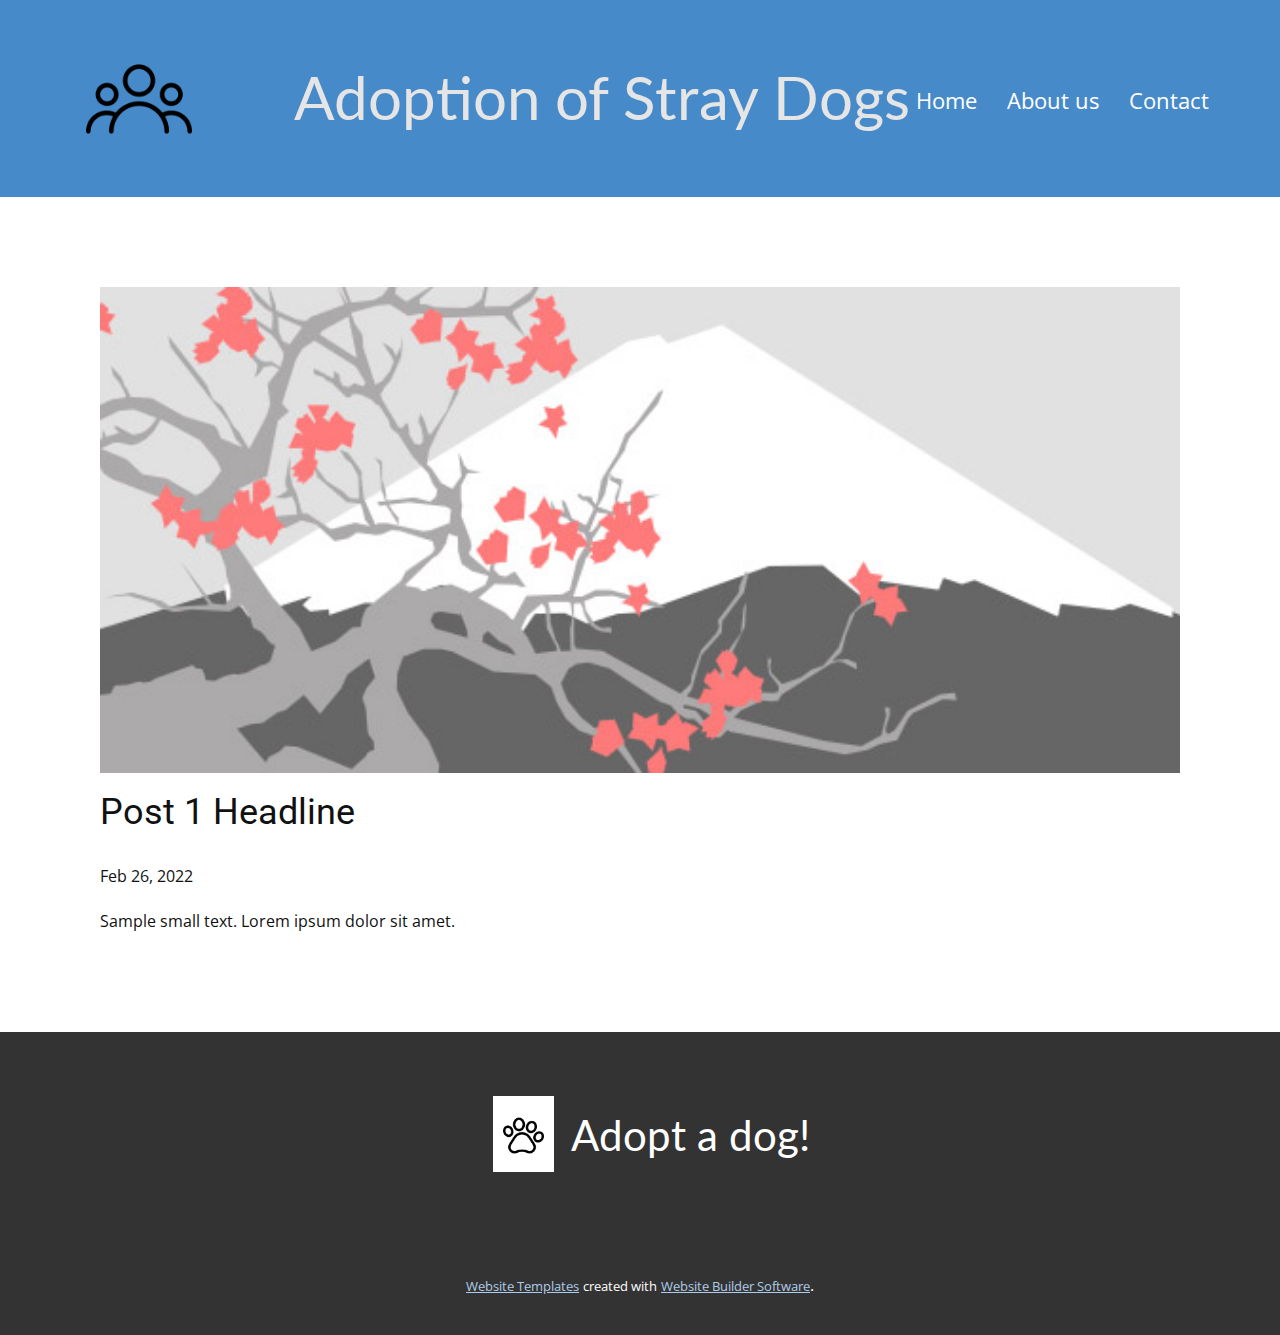
<file: blog/post.html>
<!doctype html>
<html style="font-size: 16px;"><head>
    <meta name="viewport" content="width=device-width, initial-scale=1.0">
    <meta charset="utf-8">
    <meta name="keywords" content="Post 1 Headline">
    <meta name="description" content="">
    <meta name="page_type" content="np-template-header-footer-from-plugin">
    <title>Post 1 Headline</title>
    <link rel="stylesheet" href="../nicepage.css" media="screen">
<link rel="stylesheet" href="../Post-Template.css" media="screen">
    <script class="u-script" type="text/javascript" src="../jquery.js" defer=""></script>
    <script class="u-script" type="text/javascript" src="../nicepage.js" defer=""></script>
    <meta name="generator" content="Nicepage 4.5.4, nicepage.com">
    <link id="u-theme-google-font" rel="stylesheet" href="https://fonts.googleapis.com/css?family=Roboto:100,100i,300,300i,400,400i,500,500i,700,700i,900,900i|Open+Sans:300,300i,400,400i,500,500i,600,600i,700,700i,800,800i">
    <link id="u-page-google-font" rel="stylesheet" href="https://fonts.googleapis.com/css?family=Lato:100,100i,300,300i,400,400i,700,700i,900,900i">
    
    
    <script type="application/ld+json">{
		"@context": "http://schema.org",
		"@type": "Organization",
		"name": ""
}</script>
    <meta name="theme-color" content="#478ac9">
  </head>
  <body class="u-body u-xl-mode"><header class="u-clearfix u-header u-palette-1-base u-header" id="sec-86d2" data-animation-name="" data-animation-duration="0" data-animation-delay="0" data-animation-direction=""><div class="u-clearfix u-sheet u-sheet-1">
        <p class="u-align-center u-text u-text-default u-text-1"><span class="u-file-icon u-icon u-icon-1"><img src="../images/633781.png" alt=""></span>
        </p>
        <nav class="u-menu u-menu-dropdown u-offcanvas u-menu-1">
          <div class="menu-collapse" style="font-size: 1.375rem; letter-spacing: 0px;">
            <a class="u-button-style u-custom-left-right-menu-spacing u-custom-padding-bottom u-custom-top-bottom-menu-spacing u-nav-link u-text-active-palette-1-base u-text-hover-palette-2-base" href="#">
              <svg class="u-svg-link" viewBox="0 0 24 24"><use xmlns:xlink="http://www.w3.org/1999/xlink" xlink:href="#menu-hamburger"></use></svg>
              <svg class="u-svg-content" version="1.1" id="menu-hamburger" viewBox="0 0 16 16" x="0px" y="0px" xmlns:xlink="http://www.w3.org/1999/xlink" xmlns="http://www.w3.org/2000/svg"><g><rect y="1" width="16" height="2"></rect><rect y="7" width="16" height="2"></rect><rect y="13" width="16" height="2"></rect>
</g></svg>
            </a>
          </div>
          <div class="u-custom-menu u-nav-container">
            <ul class="u-nav u-unstyled u-nav-1"><li class="u-nav-item"><a class="u-button-style u-nav-link u-text-active-palette-1-base u-text-hover-palette-2-base" href="../Home.html" style="padding: 38px 15px;">Home</a>
</li><li class="u-nav-item"><a class="u-button-style u-nav-link u-text-active-palette-1-base u-text-hover-palette-2-base" href="../About-us.html" style="padding: 38px 15px;">About us</a>
</li><li class="u-nav-item"><a class="u-button-style u-nav-link u-text-active-palette-1-base u-text-hover-palette-2-base" href="../Contact.html" style="padding: 38px 15px;">Contact</a>
</li></ul>
          </div>
          <div class="u-custom-menu u-nav-container-collapse">
            <div class="u-black u-container-style u-inner-container-layout u-opacity u-opacity-95 u-sidenav">
              <div class="u-inner-container-layout u-sidenav-overflow">
                <div class="u-menu-close"></div>
                <ul class="u-align-center u-nav u-popupmenu-items u-unstyled u-nav-2"><li class="u-nav-item"><a class="u-button-style u-nav-link" href="../Home.html" style="padding: 38px 15px;">Home</a>
</li><li class="u-nav-item"><a class="u-button-style u-nav-link" href="../About-us.html" style="padding: 38px 15px;">About us</a>
</li><li class="u-nav-item"><a class="u-button-style u-nav-link" href="../Contact.html" style="padding: 38px 15px;">Contact</a>
</li></ul>
              </div>
            </div>
            <div class="u-black u-menu-overlay u-opacity u-opacity-70"></div>
          </div>
        </nav>
        <h1 class="u-align-center u-custom-font u-font-lato u-text u-text-default u-text-grey-10 u-text-2">Adoption of Stray Dogs</h1>
      </div></header>
    <section class="u-align-center u-clearfix u-section-1" id="sec-63e2">
      <div class="u-clearfix u-sheet u-valign-middle-md u-valign-middle-sm u-valign-middle-xs u-sheet-1"><!--post_details--><!--post_details_options_json--><!--{"source":""}--><!--/post_details_options_json--><!--blog_post-->
        <div class="u-container-style u-expanded-width u-post-details u-post-details-1">
          <div class="u-container-layout u-valign-middle u-container-layout-1"><!--blog_post_image-->
            <img alt="" class="u-blog-control u-expanded-width u-image u-image-default u-image-1" src="[data-uri]"><!--/blog_post_image--><!--blog_post_header-->
            <h2 class="u-blog-control u-text u-text-1">Post 1 Headline</h2><!--/blog_post_header--><!--blog_post_metadata-->
            <div class="u-blog-control u-metadata u-metadata-1"><!--blog_post_metadata_date-->
              <span class="u-meta-date u-meta-icon">Feb 26, 2022</span><!--/blog_post_metadata_date--><!--blog_post_metadata_category-->
              <!--/blog_post_metadata_category--><!--blog_post_metadata_comments-->
              <!--/blog_post_metadata_comments-->
            </div><!--/blog_post_metadata--><!--blog_post_content-->
            <div class="u-align-justify u-blog-control u-post-content u-text u-text-2 fr-view">
  Sample small text. Lorem ipsum dolor sit amet.
  </div><!--/blog_post_content-->
          </div>
        </div><!--/blog_post--><!--/post_details-->
      </div>
    </section>
    
    
    <footer class="u-align-center u-clearfix u-footer u-grey-80 u-footer" id="sec-10bd"><div class="u-clearfix u-sheet u-sheet-1">
        <p class="u-text u-text-1">&nbsp;<span class="u-file-icon u-icon u-spacing-10 u-white u-icon-1"><img src="../images/5.png" alt=""></span>
        </p>
        <h6 class="u-align-center u-custom-font u-font-lato u-text u-text-2">Adopt a dog!</h6>
      </div></footer>
    <section class="u-backlink u-clearfix u-grey-80">
      <a class="u-link" href="https://nicepage.com/website-templates" target="_blank">
        <span>Website Templates</span>
      </a>
      <p class="u-text">
        <span>created with</span>
      </p>
      <a class="u-link" href="" target="_blank">
        <span>Website Builder Software</span>
      </a>. 
    </section>
  
</body></html>
</file>
